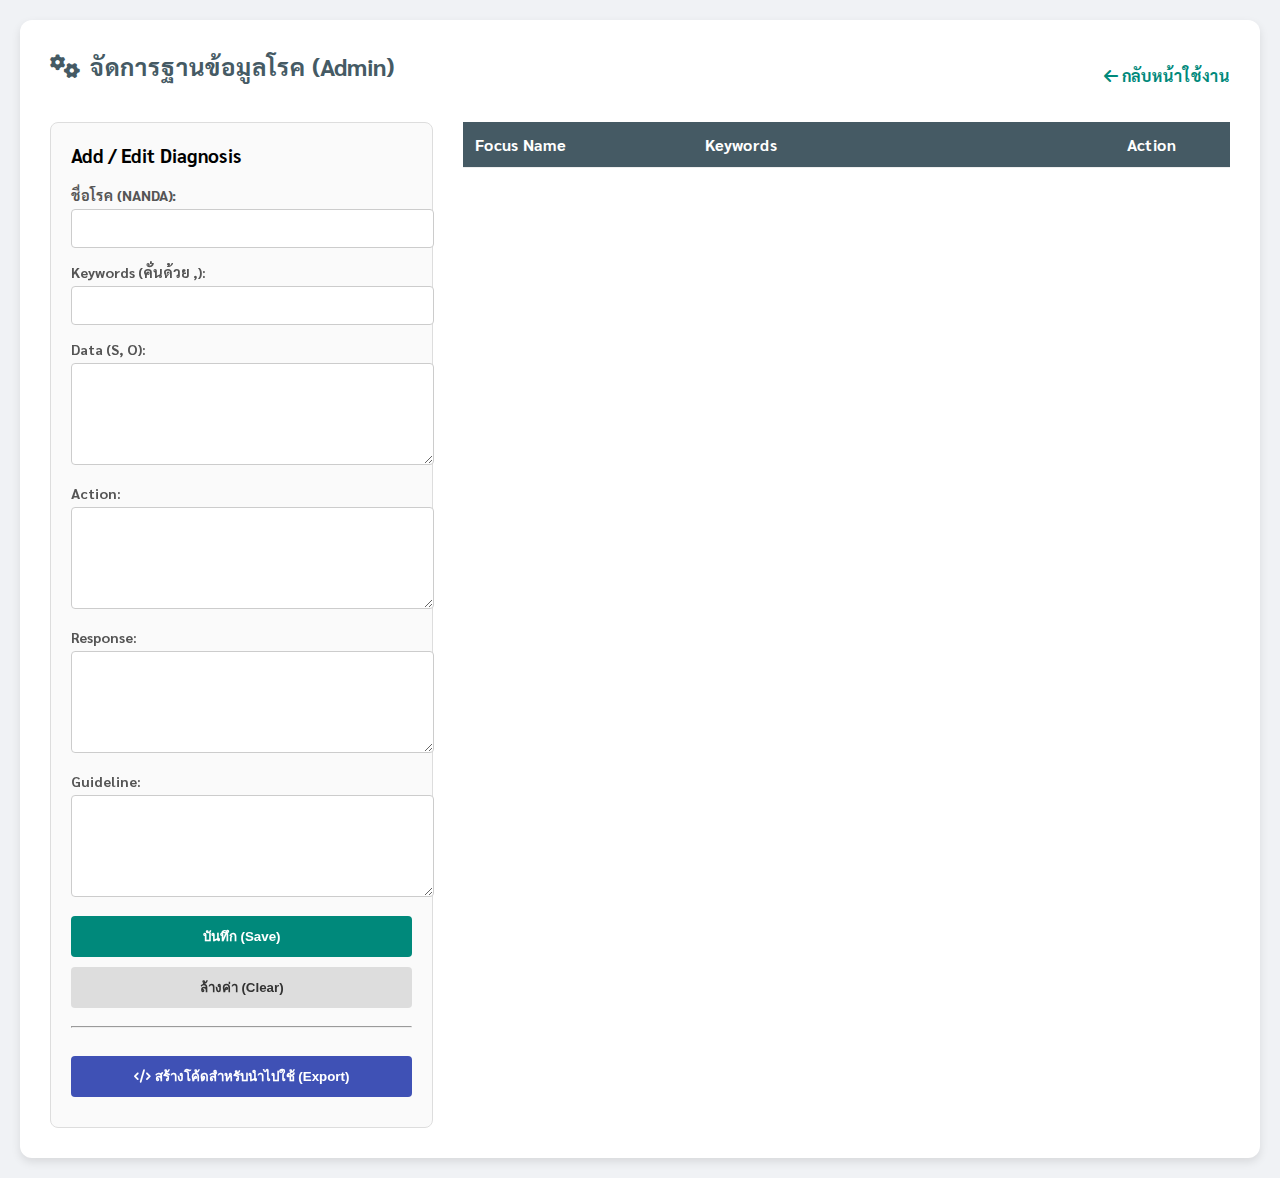
<file: admin.html>
<!DOCTYPE html>
<html lang="th">
<head>
    <meta charset="UTF-8">
    <meta name="viewport" content="width=device-width, initial-scale=1.0">
    <title>Admin Panel - Nursing Data</title>
    <link href="https://fonts.googleapis.com/css2?family=Sarabun:wght@300;400;500;600;700&display=swap" rel="stylesheet">
    <link rel="stylesheet" href="https://cdnjs.cloudflare.com/ajax/libs/font-awesome/6.4.0/css/all.min.css">

    <style>
        :root { --primary: #455a64; --accent: #00897b; --bg: #f0f2f5; }
        body { font-family: 'Sarabun', sans-serif; background: var(--bg); margin: 0; padding: 20px; }
        .container { max-width: 1200px; margin: 0 auto; background: white; padding: 30px; border-radius: 12px; box-shadow: 0 4px 10px rgba(0,0,0,0.1); }
        h2 { margin-top: 0; color: var(--primary); display: flex; align-items: center; gap: 10px; }
        .admin-grid { display: grid; grid-template-columns: 1fr 2fr; gap: 30px; }
        .form-box { background: #fafafa; padding: 20px; border-radius: 8px; border: 1px solid #ddd; position: sticky; top: 20px; }
        label { display: block; font-weight: bold; margin-bottom: 5px; color: #555; font-size: 0.9rem; }
        input, textarea { width: 100%; padding: 10px; margin-bottom: 15px; border: 1px solid #ccc; border-radius: 4px; font-family: 'Sarabun'; }
        textarea { height: 80px; resize: vertical; }
        .btn { padding: 10px 20px; border: none; border-radius: 4px; cursor: pointer; font-weight: bold; width: 100%; margin-bottom: 10px; transition: 0.2s; }
        .btn-save { background: var(--accent); color: white; } .btn-save:hover { background: #00695c; }
        .btn-clear { background: #ddd; color: #333; }
        /* ปุ่ม Export */
        .btn-export { background: #3f51b5; color: white; margin-top: 20px; } .btn-export:hover { background: #303f9f; }
        
        table { width: 100%; border-collapse: collapse; }
        th, td { padding: 12px; border-bottom: 1px solid #eee; text-align: left; vertical-align: top; }
        th { background: var(--primary); color: white; } tr:hover { background: #f9f9f9; }
        .action-btns { display: flex; gap: 5px; }
        .btn-sm { padding: 5px 10px; border-radius: 4px; cursor: pointer; border: none; color: white; font-size: 0.8rem; }
        .btn-edit { background: #ffb74d; color: #333; } .btn-del { background: #e57373; }
        .preview-tag { background: #e0f2f1; color: #00695c; padding: 2px 6px; border-radius: 4px; font-size: 0.8rem; display: inline-block; margin: 2px; }

        /* Modal Box */
        .modal { display: none; position: fixed; z-index: 100; left: 0; top: 0; width: 100%; height: 100%; background-color: rgba(0,0,0,0.5); }
        .modal-content { background-color: #fefefe; margin: 10% auto; padding: 20px; border: 1px solid #888; width: 60%; border-radius: 8px; }
        .close { color: #aaa; float: right; font-size: 28px; font-weight: bold; cursor: pointer; }
        .close:hover { color: black; }
        .code-block { background: #263238; color: #80cbc4; padding: 15px; border-radius: 5px; font-family: monospace; white-space: pre-wrap; height: 300px; overflow-y: auto; }
    </style>
</head>
<body>

<div class="container">
    <div style="display:flex; justify-content:space-between; align-items:center; margin-bottom:20px;">
        <h2><i class="fas fa-cogs"></i> จัดการฐานข้อมูลโรค (Admin)</h2>
        <a href="index.html" style="text-decoration:none; color:var(--accent); font-weight:bold;"><i class="fas fa-arrow-left"></i> กลับหน้าใช้งาน</a>
    </div>

    <div class="admin-grid">
        <div class="form-box">
            <h3 style="margin-top:0;">Add / Edit Diagnosis</h3>
            <form id="adminForm">
                <input type="hidden" id="inp_id">
                <label>ชื่อโรค (NANDA):</label><input type="text" id="inp_nanda" required>
                <label>Keywords (คั่นด้วย ,):</label><input type="text" id="inp_keywords">
                <label>Data (S, O):</label><textarea id="inp_d"></textarea>
                <label>Action:</label><textarea id="inp_a"></textarea>
                <label>Response:</label><textarea id="inp_r"></textarea>
                <label>Guideline:</label><textarea id="inp_guide"></textarea>
                
                <button type="button" class="btn btn-save" onclick="saveData()">บันทึก (Save)</button>
                <button type="button" class="btn btn-clear" onclick="clearForm()">ล้างค่า (Clear)</button>

                <hr>
                <button type="button" class="btn btn-export" onclick="exportData()">
                    <i class="fas fa-code"></i> สร้างโค้ดสำหรับนำไปใช้ (Export)
                </button>
            </form>
        </div>
        <div>
            <table id="dataTable">
                <thead><tr><th width="30%">Focus Name</th><th>Keywords</th><th width="15%">Action</th></tr></thead>
                <tbody id="tableBody"></tbody>
            </table>
        </div>
    </div>
</div>

<div id="exportModal" class="modal">
    <div class="modal-content">
        <span class="close" onclick="closeModal()">&times;</span>
        <h3><i class="fas fa-file-code"></i> โค้ดสำหรับไฟล์ index.html</h3>
        <p>ให้ Copy โค้ดในกล่องนี้ ไปทับตัวแปร <code>masterDiagnosis</code> ในไฟล์ index.html เพื่อให้ทุกคนเห็นข้อมูลเหมือนกัน</p>
        <div class="code-block" id="jsonOutput"></div>
        <button class="btn btn-save" style="margin-top:10px; width:auto;" onclick="copyToClipboard()">Copy All Code</button>
    </div>
</div>

<script>
    let masterData = JSON.parse(localStorage.getItem('masterDiagnosis')) || [];

    function renderTable() {
        const tbody = document.getElementById('tableBody'); tbody.innerHTML = '';
        masterData.forEach((item, index) => {
            const keysHTML = item.keywords.map(k => `<span class="preview-tag">${k}</span>`).join('');
            tbody.innerHTML += `
                <tr>
                    <td><strong>${item.nanda}</strong></td><td>${keysHTML}</td>
                    <td class="action-btns">
                        <button class="btn-sm btn-edit" onclick="editItem(${index})"><i class="fas fa-pen"></i></button>
                        <button class="btn-sm btn-del" onclick="deleteItem(${index})"><i class="fas fa-trash"></i></button>
                    </td>
                </tr>`;
        });
    }

    function saveData() {
        const id = document.getElementById('inp_id').value;
        const nanda = document.getElementById('inp_nanda').value;
        const keywords = document.getElementById('inp_keywords').value.split(',').map(k => k.trim()).filter(k => k);
        if(!nanda) return alert("ระบุชื่อโรค");

        const newData = { id: Date.now().toString(), nanda: nanda, keywords: keywords, template: { d: document.getElementById('inp_d').value, a: document.getElementById('inp_a').value, r: document.getElementById('inp_r').value }, guide: document.getElementById('inp_guide').value };

        if(id !== "") { masterData[parseInt(id)] = newData; alert("แก้ไขแล้ว"); } 
        else { masterData.push(newData); alert("เพิ่มแล้ว"); }

        localStorage.setItem('masterDiagnosis', JSON.stringify(masterData));
        clearForm(); renderTable();
    }

    function editItem(index) {
        const item = masterData[index];
        document.getElementById('inp_id').value = index;
        document.getElementById('inp_nanda').value = item.nanda;
        document.getElementById('inp_keywords').value = item.keywords.join(', ');
        document.getElementById('inp_d').value = item.template.d;
        document.getElementById('inp_a').value = item.template.a;
        document.getElementById('inp_r').value = item.template.r;
        document.getElementById('inp_guide').value = item.guide || "";
        document.querySelector('.btn-save').innerText = "Update"; document.querySelector('.btn-save').style.background = "#ffb74d"; document.querySelector('.btn-save').style.color = "black";
    }

    function deleteItem(index) {
        if(confirm("ลบใช่หรือไม่?")) { masterData.splice(index, 1); localStorage.setItem('masterDiagnosis', JSON.stringify(masterData)); renderTable(); }
    }

    function clearForm() {
        document.getElementById('adminForm').reset(); document.getElementById('inp_id').value = "";
        document.querySelector('.btn-save').innerText = "Save"; document.querySelector('.btn-save').style.background = ""; document.querySelector('.btn-save').style.color = "";
    }

    // --- ส่วน Export JSON ---
    function exportData() {
        const modal = document.getElementById('exportModal');
        const output = document.getElementById('jsonOutput');
        
        // แปลงข้อมูลเป็น Text เพื่อให้คน Copy ไปวางในโค้ดได้
        const jsonString = JSON.stringify(masterData, null, 4); // จัด Format สวยๆ
        output.textContent = jsonString; // แสดงในกล่อง
        
        modal.style.display = "block";
    }

    function closeModal() { document.getElementById('exportModal').style.display = "none"; }
    
    function copyToClipboard() {
        const text = document.getElementById('jsonOutput').textContent;
        navigator.clipboard.writeText(text).then(() => { alert("Copy แล้ว! นำไปวางในไฟล์ index.html ได้เลย"); });
    }

    renderTable();
</script>
</body>
</html>
</file>
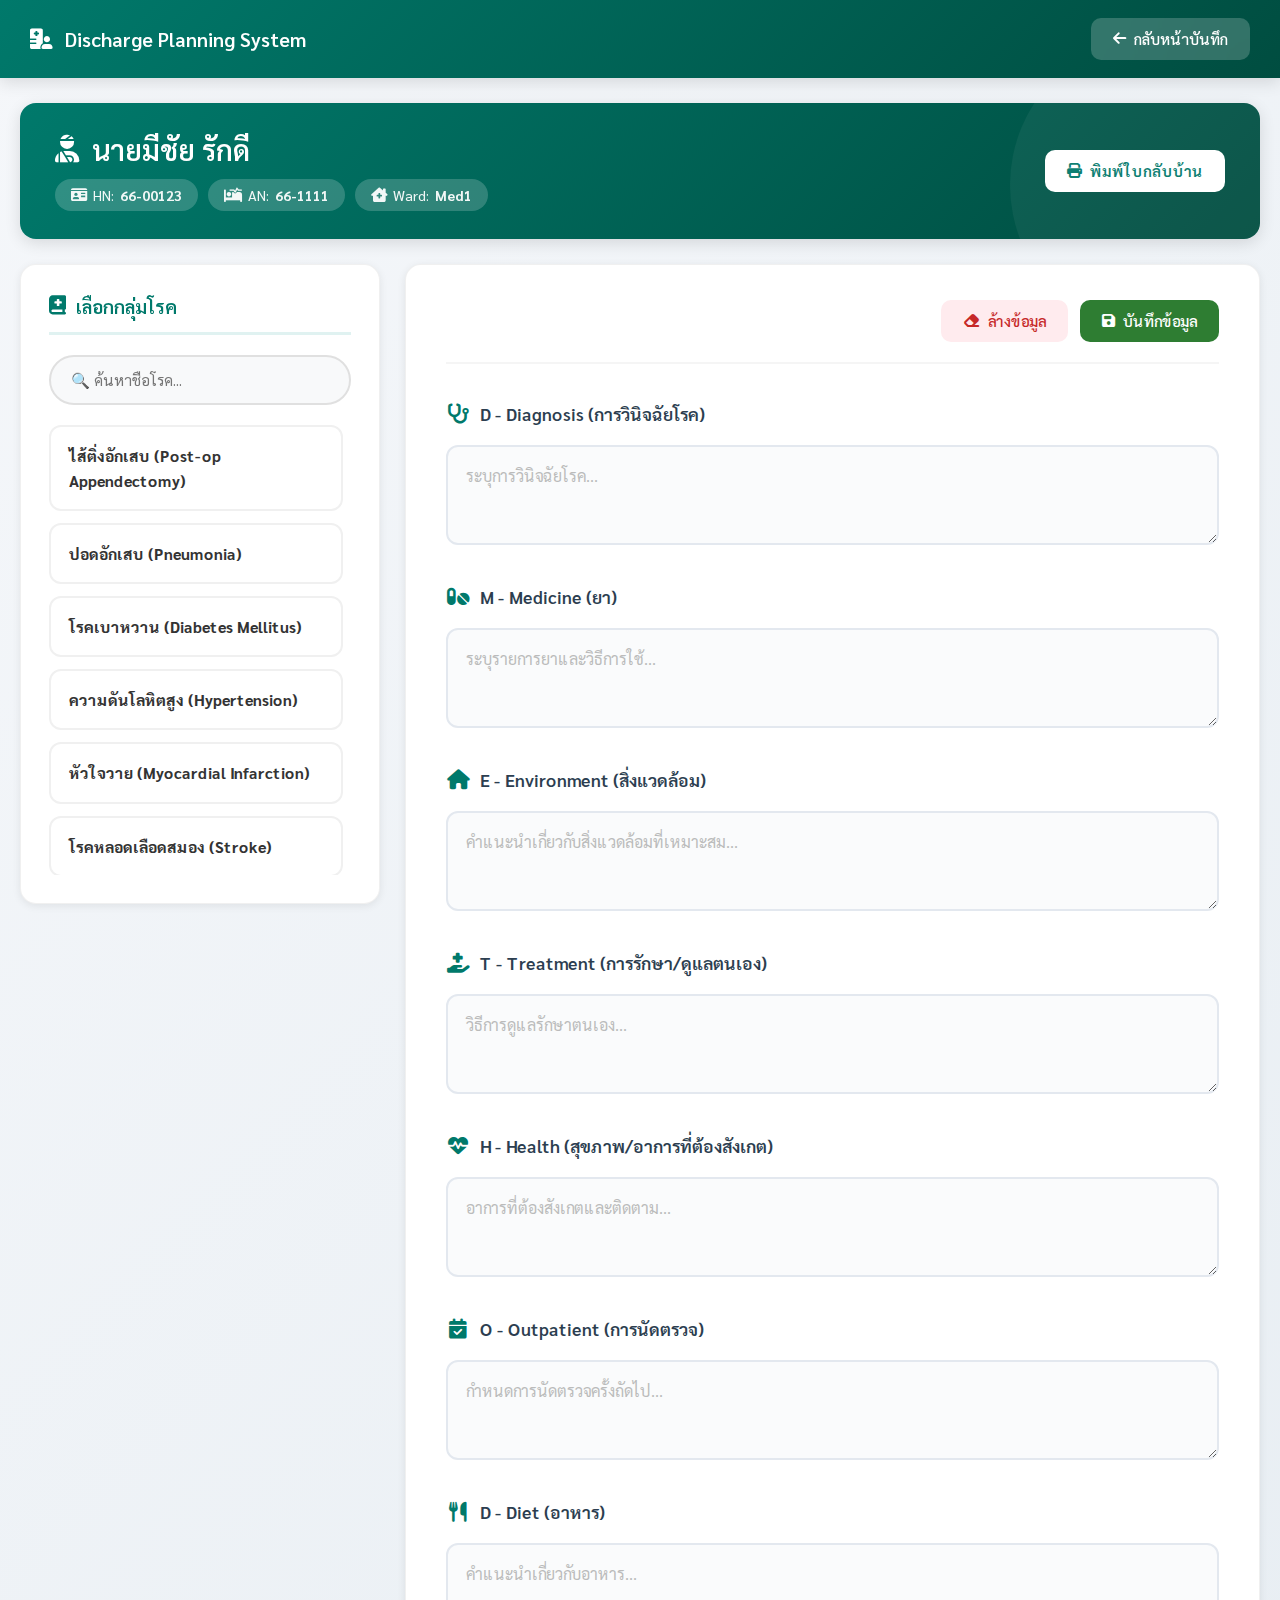
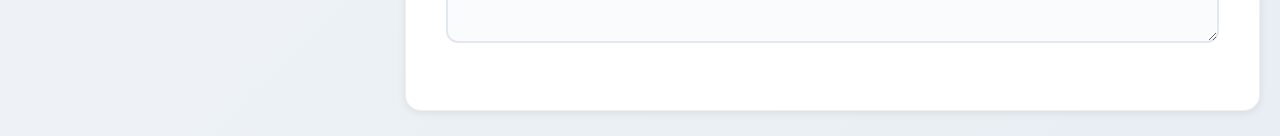
<file: demethod.html>
<!DOCTYPE html>
<html lang="th">
<head>
    <meta charset="UTF-8">
    <meta name="viewport" content="width=device-width, initial-scale=1.0">
    <title>Discharge Planning (D-M-E-T-H-O-D)</title>
    <link href="https://fonts.googleapis.com/css2?family=Sarabun:wght@300;400;500;600;700&display=swap" rel="stylesheet">
    <link rel="stylesheet" href="https://cdnjs.cloudflare.com/ajax/libs/font-awesome/6.4.0/css/all.min.css">
    
    <style>
        :root {
            --primary: #00796b;
            --primary-dark: #004d40;
            --primary-light: #e0f2f1;
            --accent: #2e7d32;
            --danger: #c62828;
            --shadow: 0 2px 8px rgba(0,0,0,0.08);
            --shadow-hover: 0 4px 16px rgba(0,0,0,0.12);
        }

        * { margin: 0; padding: 0; box-sizing: border-box; }
        
        body { 
            background: linear-gradient(135deg, #f5f7fa 0%, #e8eef3 100%);
            font-family: 'Sarabun', sans-serif;
            color: #2c3e50;
            min-height: 100vh;
        }

        .navbar {
            background: linear-gradient(135deg, var(--primary) 0%, var(--primary-dark) 100%);
            padding: 18px 30px;
            display: flex;
            justify-content: space-between;
            align-items: center;
            box-shadow: var(--shadow-hover);
            position: sticky;
            top: 0;
            z-index: 100;
            color: white;
        }

        .navbar-title {
            font-weight: 600;
            font-size: 1.25rem;
            display: flex;
            align-items: center;
            gap: 12px;
        }

        .container { 
            max-width: 1600px; 
            margin: 25px auto; 
            padding: 0 20px;
        }
        
        /* ส่วนหัวแสดงข้อมูลผู้ป่วย */
        .patient-header-card {
            background: linear-gradient(135deg, var(--primary) 0%, var(--primary-dark) 100%);
            color: white;
            padding: 28px 35px;
            border-radius: 16px;
            box-shadow: var(--shadow-hover);
            display: flex;
            justify-content: space-between;
            align-items: center;
            margin-bottom: 25px;
            position: relative;
            overflow: hidden;
        }
        
        .patient-header-card::before {
            content: '';
            position: absolute;
            top: -50%;
            right: -50px;
            width: 300px;
            height: 300px;
            background: rgba(255,255,255,0.05);
            border-radius: 50%;
        }

        .ph-info {
            position: relative;
            z-index: 1;
        }

        .ph-info h2 { 
            margin: 0; 
            font-size: 1.75rem; 
            display: flex; 
            align-items: center; 
            gap: 12px;
            font-weight: 600;
        }
        
        .ph-meta { 
            margin-top: 12px; 
            font-size: 1rem; 
            opacity: 0.95;
            display: flex;
            flex-wrap: wrap;
            gap: 10px;
        }
        
        .ph-meta span { 
            background: rgba(255,255,255,0.2); 
            padding: 7px 16px; 
            border-radius: 20px; 
            font-size: 0.9rem;
            backdrop-filter: blur(10px);
            display: inline-flex;
            align-items: center;
            gap: 6px;
        }

        .btn {
            padding: 11px 22px;
            border: none;
            border-radius: 10px;
            cursor: pointer;
            font-family: 'Sarabun', sans-serif;
            font-size: 0.95rem;
            font-weight: 500;
            transition: all 0.3s ease;
            display: inline-flex;
            align-items: center;
            gap: 8px;
        }

        .btn:hover {
            transform: translateY(-2px);
            box-shadow: var(--shadow-hover);
        }

        .btn:active {
            transform: translateY(0);
        }

        .btn-primary {
            background: white;
            color: var(--primary);
            font-weight: 600;
        }

        .btn-save {
            background: var(--accent);
            color: white;
        }

        .btn-clear {
            background: #ffebee;
            color: var(--danger);
        }

        .btn-back {
            background: rgba(255,255,255,0.2);
            color: white;
            backdrop-filter: blur(10px);
        }

        .layout-container {
            display: grid;
            grid-template-columns: 360px 1fr;
            gap: 25px;
            align-items: start;
        }

        /* ส่วนเลือกโรคด้านซ้าย */
        .sidebar-card {
            background: white;
            border-radius: 16px;
            box-shadow: var(--shadow);
            padding: 28px;
            height: calc(100vh - 260px);
            display: flex;
            flex-direction: column;
            border: 1px solid rgba(0,0,0,0.06);
            position: sticky;
            top: 100px;
        }
        
        .sidebar-title {
            font-size: 1.2rem; 
            font-weight: 600; 
            color: var(--primary);
            margin-bottom: 20px; 
            border-bottom: 3px solid var(--primary-light); 
            padding-bottom: 14px;
            display: flex;
            align-items: center;
            gap: 10px;
        }

        .search-box {
            width: 100%; 
            padding: 13px 20px; 
            border: 2px solid #e0e0e0;
            border-radius: 30px; 
            background: #f8f9fa; 
            outline: none; 
            transition: all 0.3s;
            margin-bottom: 20px;
            font-family: 'Sarabun', sans-serif;
            font-size: 0.95rem;
        }

        .search-box:focus {
            border-color: var(--primary);
            background: white;
            box-shadow: 0 0 0 4px rgba(0, 121, 107, 0.1);
        }

        #templateList { 
            flex-grow: 1; 
            overflow-y: auto;
            padding-right: 8px;
        }

        #templateList::-webkit-scrollbar {
            width: 6px;
        }

        #templateList::-webkit-scrollbar-track {
            background: #f1f1f1;
            border-radius: 10px;
        }

        #templateList::-webkit-scrollbar-thumb {
            background: var(--primary);
            border-radius: 10px;
        }

        .template-item {
            padding: 16px 18px;
            margin-bottom: 12px;
            background: #fff;
            border: 2px solid #f0f0f0;
            border-radius: 12px;
            cursor: pointer;
            transition: all 0.3s ease;
            position: relative;
        }
        
        .template-item::before {
            content: '';
            position: absolute;
            left: 0;
            top: 0;
            height: 100%;
            width: 4px;
            background: var(--primary);
            border-radius: 10px 0 0 10px;
            transform: scaleY(0);
            transition: transform 0.3s ease;
        }

        .template-item:hover { 
            border-color: var(--primary); 
            background: var(--primary-light); 
            transform: translateX(6px);
            box-shadow: var(--shadow);
        }

        .template-item:hover::before {
            transform: scaleY(1);
        }

        .template-item strong { 
            display: block; 
            color: #333; 
            font-size: 0.98rem;
            line-height: 1.6;
        }

        /* ส่วนฟอร์ม D-M-E-T-H-O-D ด้านขวา */
        .form-card {
            background: white;
            border-radius: 16px;
            box-shadow: var(--shadow);
            padding: 35px 40px;
            min-height: calc(100vh - 260px);
            border: 1px solid rgba(0,0,0,0.06);
        }

        .action-toolbar {
            display: flex;
            justify-content: flex-end;
            gap: 12px;
            margin-bottom: 30px;
            padding-bottom: 20px;
            border-bottom: 2px solid #f5f5f5;
        }

        .dm-group { 
            margin-bottom: 28px;
            animation: fadeIn 0.5s ease;
        }

        @keyframes fadeIn {
            from { opacity: 0; transform: translateY(10px); }
            to { opacity: 1; transform: translateY(0); }
        }

        .dm-label {
            display: flex; 
            align-items: center; 
            gap: 10px;
            font-weight: 600; 
            font-size: 1.1rem; 
            color: #2c3e50;
            margin-bottom: 12px;
            padding: 8px 0;
        }

        .dm-label i {
            color: var(--primary);
            font-size: 1.25rem;
            width: 24px;
            text-align: center;
        }
        
        .dm-textarea {
            width: 100%;
            padding: 15px 18px;
            border: 2px solid #e3e8ef;
            border-radius: 12px;
            font-family: 'Sarabun', sans-serif;
            font-size: 1rem;
            line-height: 1.7;
            min-height: 100px;
            resize: vertical;
            background: #fafbfc;
            transition: all 0.3s ease;
        }

        .dm-textarea:focus {
            outline: none;
            border-color: var(--primary);
            background: white;
            box-shadow: 0 0 0 4px rgba(0, 121, 107, 0.08);
        }

        .dm-textarea::placeholder {
            color: #bbb;
        }

        @media (max-width: 1200px) {
            .layout-container {
                grid-template-columns: 320px 1fr;
            }
        }

        @media (max-width: 992px) {
            .layout-container {
                grid-template-columns: 1fr;
            }
            
            .sidebar-card {
                height: auto;
                max-height: 400px;
                position: static;
            }

            .ph-info h2 {
                font-size: 1.4rem;
            }
        }

        @media (max-width: 768px) {
            .patient-header-card {
                flex-direction: column;
                gap: 15px;
                text-align: center;
            }

            .ph-meta {
                justify-content: center;
            }

            .action-toolbar {
                flex-wrap: wrap;
            }

            .navbar {
                flex-direction: column;
                gap: 10px;
            }
        }

        @media print {
            .navbar, .sidebar-card, .action-toolbar, .no-print { display: none !important; }
            .layout-container { display: block; }
            .form-card { box-shadow: none; padding: 20px; border: none; }
            .dm-textarea { border: none; background: none; min-height: auto; padding: 5px 0; }
            .dm-label { text-decoration: underline; color: black; }
            body { background: white; }
            .patient-header-card { 
                background: white !important;
                color: black !important;
                border: 2px solid #333;
            }
            .ph-meta span {
                background: #eee !important;
                color: black !important;
            }
        }
    </style>
</head>
<body>

    <nav class="navbar no-print">
        <div class="navbar-title">
            <i class="fas fa-hospital-user"></i> 
            <span>Discharge Planning System</span>
        </div>
        <div>
            <button onclick="window.location.href='index.html'" class="btn btn-back">
                <i class="fas fa-arrow-left"></i> กลับหน้าบันทึก
            </button>
        </div>
    </nav>

    <div class="container">
        
        <div class="patient-header-card">
            <div class="ph-info">
                <h2>
                    <i class="fas fa-user-injured"></i> 
                    <span id="ptName">นายมีชัย รักดี</span>
                </h2>
                <div class="ph-meta">
                    <span><i class="fas fa-id-card"></i> HN: <strong id="ptHN">66-00123</strong></span>
                    <span><i class="fas fa-procedures"></i> AN: <strong id="ptAN">66-1111</strong></span>
                    <span><i class="fas fa-clinic-medical"></i> Ward: <strong id="ptWard">Med1</strong></span>
                </div>
            </div>
            <div class="btn-print-group no-print">
                <button class="btn btn-primary" onclick="window.print()">
                    <i class="fas fa-print"></i> พิมพ์ใบกลับบ้าน
                </button>
            </div>
        </div>

        <div class="layout-container">
            
            <div class="sidebar-card no-print">
                <div class="sidebar-title">
                    <i class="fas fa-book-medical"></i> เลือกกลุ่มโรค
                </div>
                <input type="text" id="searchTemplate" class="search-box" placeholder="🔍 ค้นหาชื่อโรค..." onkeyup="filterTemplates()">
                
                <div id="templateList">
                    <div class="template-item" onclick="fillForm('SURG01')">
                        <strong>ไส้ติ่งอักเสบ (Post-op Appendectomy)</strong>
                    </div>
                    <div class="template-item" onclick="fillForm('MED01')">
                        <strong>ปอดอักเสบ (Pneumonia)</strong>
                    </div>
                    <div class="template-item" onclick="fillForm('MED02')">
                        <strong>โรคเบาหวาน (Diabetes Mellitus)</strong>
                    </div>
                    <div class="template-item" onclick="fillForm('CARD01')">
                        <strong>ความดันโลหิตสูง (Hypertension)</strong>
                    </div>
                    <div class="template-item" onclick="fillForm('CARD02')">
                        <strong>หัวใจวาย (Myocardial Infarction)</strong>
                    </div>
                    <div class="template-item" onclick="fillForm('NEURO01')">
                        <strong>โรคหลอดเลือดสมอง (Stroke)</strong>
                    </div>
                </div>
            </div>

            <div class="form-card">
                <div class="action-toolbar no-print">
                    <button class="btn btn-clear" onclick="clearForm()">
                        <i class="fas fa-eraser"></i> ล้างข้อมูล
                    </button>
                    <button class="btn btn-save" onclick="saveDischarge()">
                        <i class="fas fa-save"></i> บันทึกข้อมูล
                    </button>
                </div>

                <div class="dm-group">
                    <div class="dm-label">
                        <i class="fas fa-stethoscope"></i> 
                        <span>D - Diagnosis (การวินิจฉัยโรค)</span>
                    </div>
                    <textarea id="inp_d" class="dm-textarea" placeholder="ระบุการวินิจฉัยโรค..."></textarea>
                </div>
                
                <div class="dm-group">
                    <div class="dm-label">
                        <i class="fas fa-pills"></i> 
                        <span>M - Medicine (ยา)</span>
                    </div>
                    <textarea id="inp_m" class="dm-textarea" placeholder="ระบุรายการยาและวิธีการใช้..."></textarea>
                </div>
                
                <div class="dm-group">
                    <div class="dm-label">
                        <i class="fas fa-home"></i> 
                        <span>E - Environment (สิ่งแวดล้อม)</span>
                    </div>
                    <textarea id="inp_e" class="dm-textarea" placeholder="คำแนะนำเกี่ยวกับสิ่งแวดล้อมที่เหมาะสม..."></textarea>
                </div>
                
                <div class="dm-group">
                    <div class="dm-label">
                        <i class="fas fa-hand-holding-medical"></i> 
                        <span>T - Treatment (การรักษา/ดูแลตนเอง)</span>
                    </div>
                    <textarea id="inp_t" class="dm-textarea" placeholder="วิธีการดูแลรักษาตนเอง..."></textarea>
                </div>
                
                <div class="dm-group">
                    <div class="dm-label">
                        <i class="fas fa-heartbeat"></i> 
                        <span>H - Health (สุขภาพ/อาการที่ต้องสังเกต)</span>
                    </div>
                    <textarea id="inp_h" class="dm-textarea" placeholder="อาการที่ต้องสังเกตและติดตาม..."></textarea>
                </div>
                
                <div class="dm-group">
                    <div class="dm-label">
                        <i class="fas fa-calendar-check"></i> 
                        <span>O - Outpatient (การนัดตรวจ)</span>
                    </div>
                    <textarea id="inp_o" class="dm-textarea" placeholder="กำหนดการนัดตรวจครั้งถัดไป..."></textarea>
                </div>
                
                <div class="dm-group">
                    <div class="dm-label">
                        <i class="fas fa-utensils"></i> 
                        <span>D - Diet (อาหาร)</span>
                    </div>
                    <textarea id="inp_d2" class="dm-textarea" placeholder="คำแนะนำเกี่ยวกับอาหาร..."></textarea>
                </div>
            </div>
        </div>
    </div>

    <script>
        // ข้อมูล Template
        const templates = {
            'SURG01': {
                d: 'ไส้ติ่งอักเสบ ผ่าตัดไส้ติ่งแบบเปิดหน้าท้อง',
                m: '- ยาแก้ปวด: Paracetamol 500 mg กินวันละ 3 ครั้ง หลังอาหาร\n- ยาปฏิชีวนะ: Amoxicillin 500 mg กินวันละ 3 ครั้ง นาน 7 วัน',
                e: '- รักษาแผลผ่าตัดให้สะอาดและแห้ง\n- หลีกเลี่ยงการยกของหนัก\n- พักผ่อนให้เพียงพอ',
                t: '- เปลี่ยนผ้าปิดแผลทุกวัน\n- ล้างแผลด้วยน้ำเกลือ\n- งดอาบน้ำแช่ตัว ใช้วิธีเช็ดตัวแทน 7-10 วัน',
                h: '- มีไข้สูง\n- แผลแดง บวม มีหนอง\n- ปวดท้องมาก\n- คลื่นไส้อาเจียนรุนแรง',
                o: 'นัดตรวจที่คลินิกศัลยกรรม ในวันที่ 7 วันหลังจำหน่าย เพื่อเปิดไหม',
                d2: '- กินอาหารอ่อน ละเอียด หลีกเลี่ยงอาหารรสจัด\n- หลีกเลี่ยงอาหารที่ทำให้ท้องอืด\n- ดื่มน้ำมากๆ'
            },
            'MED01': {
                d: 'ปอดอักเสบ (Community-acquired Pneumonia)',
                m: '- ยาปฏิชีวนะตามแพทย์สั่ง กินให้ครบ 7-10 วัน\n- ยาแก้ไข้ แก้ปวด\n- ยาขับเสมหะ',
                e: '- ควรพักผ่อนในที่อากาศถ่ายเทดี\n- หลีกเลี่ยงควันบุหรี่และมลพิษ\n- ควรสวมหน้ากากเมื่อออกจากบ้าน',
                t: '- ดื่มน้ำมากๆ อย่างน้อย 8 แก้ว/วัน\n- นอนศีรษะสูง\n- ออกกำลังกายเบาๆ เช่น เดินช้าๆ',
                h: '- หายใจลำบากมากขึ้น\n- เจ็บหน้าอก\n- ไอมีเสมหะสีเขียว เหลือง หรือมีเลือดปน\n- มีไข้สูงไม่ลดลง',
                o: 'นัดตรวจที่คลินิกอายุรกรรม ในวันที่ 7-10 วัน เพื่อประเมินอาการและตรวจ X-ray ปอดซ้ำ',
                d2: '- กินอาหารครบ 5 หมู่\n- เน้นโปรตีน ผัก ผลไม้\n- หลีกเลี่ยงอาหารรสจัด เผ็ดร้อน'
            },
            'MED02': {
                d: 'โรคเบาหวาน (Diabetes Mellitus Type 2)',
                m: '- ยาลดน้ำตาล ตามที่แพทย์สั่ง กินก่อนอาหาร\n- ควรตรวจน้ำตาลก่อนอาหารเช้า และก่อนนอน',
                e: '- เก็บยาในที่แห้ง อุณหภูมิห้อง\n- สวมรองเท้าที่พอดี นุ่มสบาย\n- ตรวจเท้าทุกวัน',
                t: '- ตรวจน้ำตาลเอง บันทึกผล\n- ออกกำลังกายสม่ำเสมอ วันละ 30 นาที\n- ดูแลสุขภาพเท้า',
                h: '- น้ำตาลในเลือดต่ำกว่า 70 หรือสูงกว่า 300 mg/dL\n- เหงื่อออก ตัวสั่น หิวมาก\n- มึนงง ไม่รู้สึกตัว\n- แผลที่เท้าไม่หาย',
                o: 'นัดตรวจที่คลินิกเบาหวาน ทุก 1-3 เดือน พร้อมตรวจเลือด HbA1c',
                d2: '- ควบคุมอาหารคาร์โบไฮเดรต\n- หลีกเลี่ยงน้ำตาล ขนมหวาน\n- กินผักมากๆ ผลไม้หวานน้อย\n- กินอาหารตรงเวลา ไม่งดมื้อ'
            },
            'CARD01': {
                d: 'ความดันโลหิตสูง (Hypertension)',
                m: '- ยาลดความดัน กินตรงเวลาทุกวัน\n- ห้ามหยุดยาเอง แม้ความดันปกติ',
                e: '- หลีกเลี่ยงความเครียด\n- พักผ่อนให้เพียงพอ\n- หลีกเลี่ยงเสียงดังและควันบุหรี่',
                t: '- วัดความดันเองที่บ้าน บันทึกผล\n- ออกกำลังกายสม่ำเสมอ\n- ลดน้ำหนักหากน้ำหนักเกิน',
                h: '- ปวดศีรษะรุนแรง\n- หน้ามืด เวียนศีรษะ\n- เจ็บหน้าอก หายใจลำบาก\n- ชาแขนขา พูดไม่ชัด',
                o: 'นัดตรวจทุก 1-2 เดือน หรือเมื่อควบคุมความดันได้แล้วนัดทุก 3 เดือน',
                d2: '- ลดเกลือ อาหารรสจัด\n- หลีกเลี่ยงอาหารมัน ทอด\n- เพิ่มผัก ผลไม้\n- ดื่มน้ำเปล่าเพียงพอ ไม่เกิน 2 ลิตร/วัน'
            },
            'CARD02': {
                d: 'หัวใจวาย (Acute Myocardial Infarction)',
                m: '- ยาละลายลิ่มเลือด\n- ยาขยายหลอดเลือด\n- ยาลดไขมัน\n- Aspirin (ห้ามหยุดเอง)',
                e: '- หลีกเลี่ยงกิจกรรมหนักๆ 4-6 สัปดาห์\n- พักผ่อนเพียงพอ\n- สภาพแวดล้อมปลอดความเครียด',
                t: '- ฟื้นฟูหัวใจตามกำหนด\n- ออกกำลังกายเบาๆ เพิ่มขึ้นทีละน้อย\n- งดสูบบุหรี่และแอลกอฮอล์',
                h: '- เจ็บหน้าอกอีก\n- หายใจลำบาก\n- เหนื่อยง่าย ใจสั่น\n- บวมขา',
                o: 'นัดตรวจที่คลินิกหัวใจ ใน 1-2 สัปดาห์ และทุก 1-3 เดือนต่อเนื่อง',
                d2: '- อาหารไขมันต่ำ\n- ลดเกลือ น้ำตาล\n- เพิ่มผัก ผลไม้ ธัญพืช\n- หลีกเลี่ยงอาหารทอด มัน'
            },
            'NEURO01': {
                d: 'โรคหลอดเลือดสมอง (Cerebrovascular Accident - Stroke)',
                m: '- ยาป้องกันลิ่มเลือด\n- ยาควบคุมความดัน\n- ยาลดไขมัน\n- กินยาตรง
                    // ต่อจากส่วนท้ายของไฟล์
           }
        // 1. ฟังก์ชันค้นหา Template ใน Sidebar
        function filterTemplates() {
            const input = document.getElementById('searchTemplate');
            const filter = input.value.toLowerCase();
            const list = document.getElementById('templateList');
            const items = list.getElementsByClassName('template-item');

            for (let i = 0; i < items.length; i++) {
                const text = items[i].innerText.toLowerCase();
                if (text.includes(filter)) {
                    items[i].style.display = "";
                } else {
                    items[i].style.display = "none";
                }
            }
        }

        // 2. ฟังก์ชันเติมข้อมูลลงในฟอร์มเมื่อคลิกเลือกโรค
        function fillForm(id) {
            const data = templates[id];
            if (data) {
                // เอฟเฟกต์การพิมพ์ข้อมูลทีละนิดเพื่อให้ดูสวยงาม
                document.getElementById('inp_d').value = data.d;
                document.getElementById('inp_m').value = data.m;
                document.getElementById('inp_e').value = data.e;
                document.getElementById('inp_t').value = data.t;
                document.getElementById('inp_h').value = data.h;
                document.getElementById('inp_o').value = data.o;
                document.getElementById('inp_d2').value = data.d2;
                
                // แจ้งเตือนผู้ใช้
                console.log(`Loaded template: ${id}`);
            }
        }

        // 3. ฟังก์ชันล้างข้อมูลในฟอร์ม
        function clearForm() {
            if (confirm("คุณต้องการล้างข้อมูลทั้งหมดในฟอร์มใช่หรือไม่?")) {
                const fields = ['inp_d', 'inp_m', 'inp_e', 'inp_t', 'inp_h', 'inp_o', 'inp_d2'];
                fields.forEach(id => document.getElementById(id).value = "");
            }
        }

        // 4. ฟังก์ชันบันทึกข้อมูล (จำลองการบันทึกลง LocalStorage)
        function saveDischarge() {
            const patientData = {
                hn: document.getElementById('ptHN').innerText,
                an: document.getElementById('ptAN').innerText,
                d: document.getElementById('inp_d').value,
                m: document.getElementById('inp_m').value,
                e: document.getElementById('inp_e').value,
                t: document.getElementById('inp_t').value,
                h: document.getElementById('inp_h').value,
                o: document.getElementById('inp_o').value,
                d2: document.getElementById('inp_d2').value,
                saveTime: new Date().toLocaleString('th-TH')
            };

            // บันทึกข้อมูลลงใน LocalStorage โดยใช้ HN เป็น Key
            localStorage.setItem(`discharge_${patientData.hn}`, JSON.stringify(patientData));
            
            alert("บันทึกข้อมูลการวางแผนจำหน่ายเรียบร้อยแล้ว!");
        }

        // 5. โหลดข้อมูลเดิม (ถ้ามี) เมื่อเปิดหน้าเว็บ
        window.onload = function() {
            const currentHN = document.getElementById('ptHN').innerText;
            const savedData = localStorage.getItem(`discharge_${currentHN}`);
            
            if (savedData) {
                const data = JSON.parse(savedData);
                document.getElementById('inp_d').value = data.d || "";
                document.getElementById('inp_m').value = data.m || "";
                document.getElementById('inp_e').value = data.e || "";
                document.getElementById('inp_t').value = data.t || "";
                document.getElementById('inp_h').value = data.h || "";
                document.getElementById('inp_o').value = data.o || "";
                document.getElementById('inp_d2').value = data.d2 || "";
            }
        };
    </script>
</body>
</html>
</file>
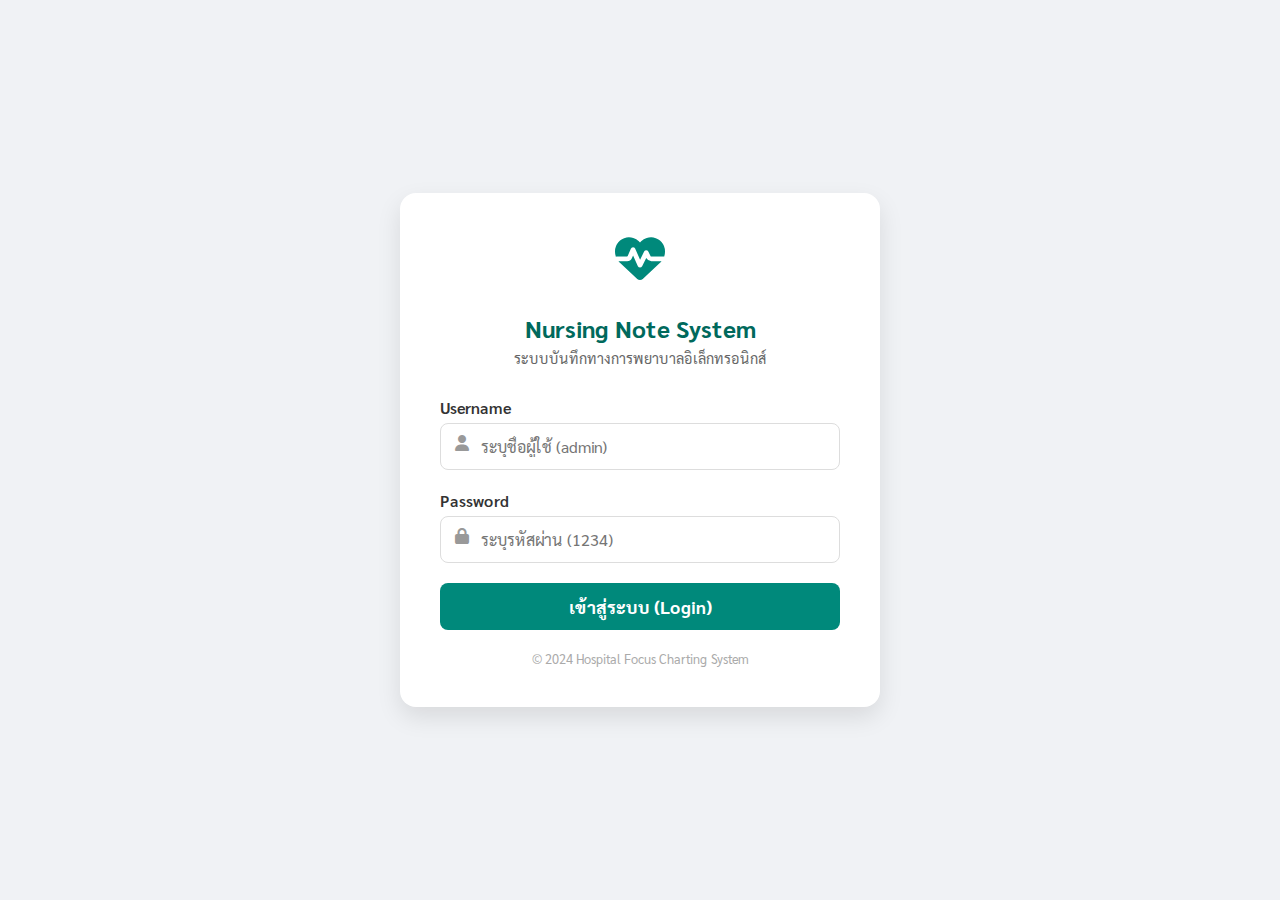
<file: login.html>
<!DOCTYPE html>
<html lang="th">
<head>
    <meta charset="UTF-8">
    <meta name="viewport" content="width=device-width, initial-scale=1.0">
    <title>Login - Smart Nursing Note</title>
    <link href="https://fonts.googleapis.com/css2?family=Sarabun:wght@300;400;500;600;700&display=swap" rel="stylesheet">
    <link rel="stylesheet" href="https://cdnjs.cloudflare.com/ajax/libs/font-awesome/6.4.0/css/all.min.css">
    
    <style>
        :root { --primary: #00897b; --primary-dark: #00695c; }
        body {
            font-family: 'Sarabun', sans-serif;
            background: #f0f2f5;
            margin: 0;
            height: 100vh;
            display: flex;
            justify-content: center;
            align-items: center;
        }
        .login-card {
            background: white;
            padding: 40px;
            border-radius: 16px;
            box-shadow: 0 10px 25px rgba(0,0,0,0.1);
            width: 100%;
            max-width: 400px;
            text-align: center;
        }
        .logo-icon {
            font-size: 50px;
            color: var(--primary);
            margin-bottom: 10px;
        }
        h2 { color: var(--primary-dark); margin-bottom: 5px; }
        p { color: #666; margin-top: 0; margin-bottom: 30px; font-size: 0.9rem; }
        
        .input-group { text-align: left; margin-bottom: 20px; }
        .input-group label { display: block; font-weight: 600; margin-bottom: 5px; color: #333; }
        .input-wrapper { position: relative; }
        .input-wrapper i { position: absolute; left: 15px; top: 12px; color: #999; }
        input {
            width: 100%;
            padding: 12px 12px 12px 40px;
            border: 1px solid #ddd;
            border-radius: 8px;
            font-family: 'Sarabun';
            font-size: 1rem;
            box-sizing: border-box;
        }
        input:focus { outline: none; border-color: var(--primary); }

        .btn-login {
            background: var(--primary);
            color: white;
            border: none;
            width: 100%;
            padding: 12px;
            border-radius: 8px;
            font-size: 1.1rem;
            font-weight: bold;
            cursor: pointer;
            transition: 0.2s;
            font-family: 'Sarabun';
        }
        .btn-login:hover { background: var(--primary-dark); transform: translateY(-1px); }

        .error-msg {
            color: #e53935;
            background: #ffebee;
            padding: 10px;
            border-radius: 6px;
            margin-bottom: 20px;
            font-size: 0.9rem;
            display: none;
        }
        .footer { margin-top: 20px; font-size: 0.8rem; color: #aaa; }
    </style>
</head>
<body>

    <div class="login-card">
        <i class="fas fa-heartbeat logo-icon"></i>
        <h2>Nursing Note System</h2>
        <p>ระบบบันทึกทางการพยาบาลอิเล็กทรอนิกส์</p>

        <div id="errorBox" class="error-msg"><i class="fas fa-exclamation-circle"></i> ชื่อผู้ใช้หรือรหัสผ่านไม่ถูกต้อง</div>

        <form onsubmit="handleLogin(event)">
            <div class="input-group">
                <label>Username</label>
                <div class="input-wrapper">
                    <i class="fas fa-user"></i>
                    <input type="text" id="username" placeholder="ระบุชื่อผู้ใช้ (admin)" required>
                </div>
            </div>
            <div class="input-group">
                <label>Password</label>
                <div class="input-wrapper">
                    <i class="fas fa-lock"></i>
                    <input type="password" id="password" placeholder="ระบุรหัสผ่าน (1234)" required>
                </div>
            </div>
            <button type="submit" class="btn-login">เข้าสู่ระบบ (Login)</button>
        </form>

        <div class="footer">© 2024 Hospital Focus Charting System</div>
    </div>

    <script>
        // ล้างค่าเก่าก่อนทุกครั้ง
        sessionStorage.removeItem('isLoggedIn');
        sessionStorage.removeItem('currentUser');

        function handleLogin(e) {
            e.preventDefault();
            
            const user = document.getElementById('username').value;
            const pass = document.getElementById('password').value;
            const errorBox = document.getElementById('errorBox');

            // ตรวจสอบ Username/Password
            if ((user === 'admin' && pass === '1234') || (user === 'nurse' && pass === '1111')) {
                
                // 1. บันทึกสถานะล็อกอิน
                sessionStorage.setItem('isLoggedIn', 'true');
                
                // 2. บันทึกชื่อผู้ใช้
                let displayName = user === 'admin' ? 'พยบ.วิษณุรักษ์ (Admin)' : 'พยบ.ใจดี มีสุข (Staff)';
                sessionStorage.setItem('currentUser', displayName);
                
                // 3. ★★★ จุดสำคัญ: เปลี่ยนหน้าไปที่ ward.html ★★★
                window.location.href = 'ward.html';

            } else {
                errorBox.style.display = 'block';
                const card = document.querySelector('.login-card');
                card.style.transform = 'translateX(5px)';
                setTimeout(() => card.style.transform = 'translateX(0)', 100);
            }
        }
        // ตัวอย่างส่วนการตรวจสอบ Login
function handleLogin() {
    // ... โค้ดตรวจสอบ Username/Password ...
    if (loginSuccess) {
        sessionStorage.setItem('isLoggedIn', 'true');
        // เปลี่ยนจาก index.html เป็น paperless.html
        window.location.href = 'paperless.html'; 
    }
}
    </script>
</body>
</html>
</file>
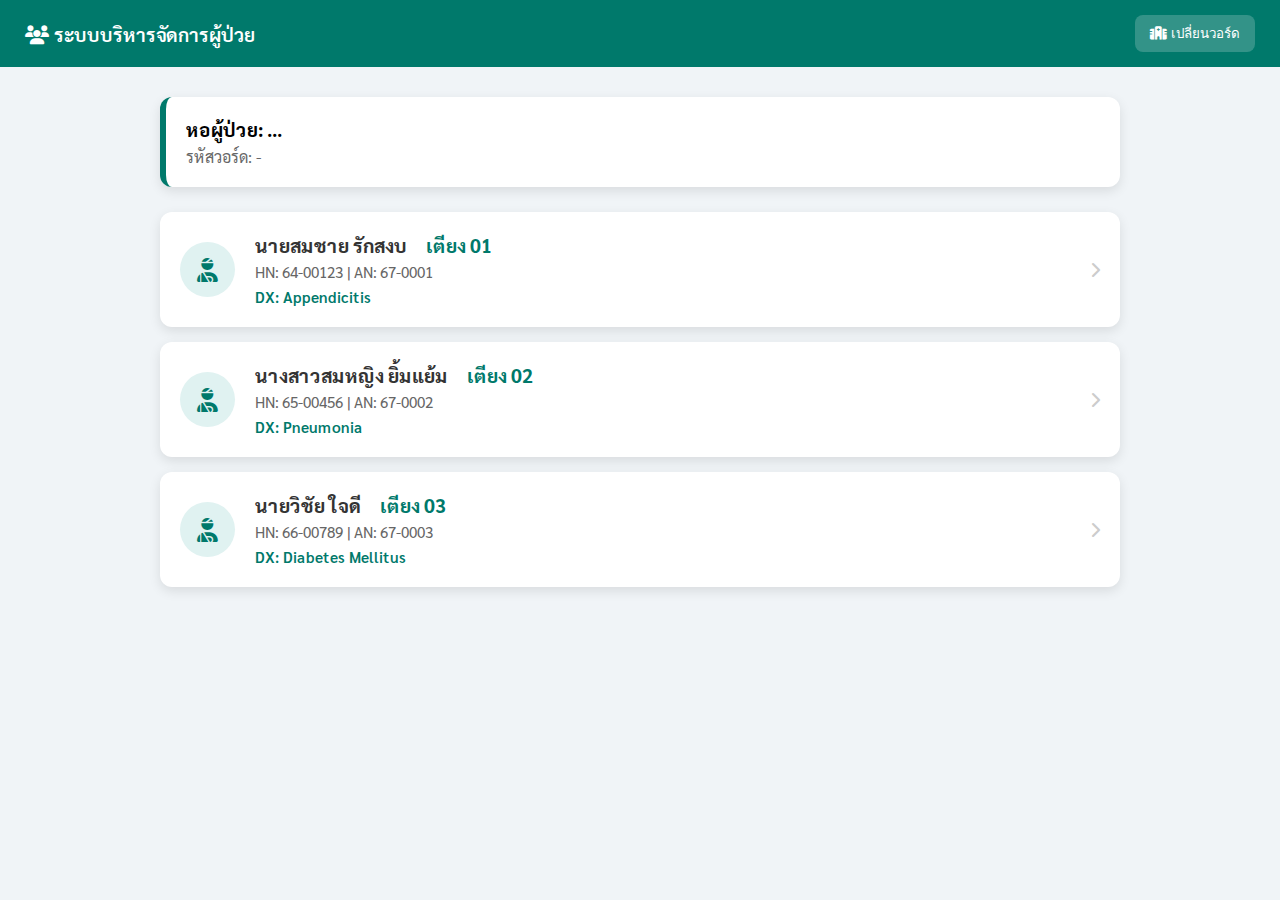
<file: paperless.html>
<!DOCTYPE html>
<html lang="th">
<head>
    <meta charset="UTF-8">
    <meta name="viewport" content="width=device-width, initial-scale=1.0">
    <title>เมนูบริการการพยาบาล - Paperless</title>
    <link href="https://fonts.googleapis.com/css2?family=Sarabun:wght@300;400;500;600;700&display=swap" rel="stylesheet">
    <link rel="stylesheet" href="https://cdnjs.cloudflare.com/ajax/libs/font-awesome/6.4.0/css/all.min.css">
    <style>
        :root { --primary: #00796b; --accent: #2e7d32; --shadow: 0 4px 12px rgba(0,0,0,0.1); }
        * { margin: 0; padding: 0; box-sizing: border-box; }
        body { background: #f4f7f6; font-family: 'Sarabun', sans-serif; }

        /* ส่วนแสดงชื่อคนไข้ด้านบน (Header) */
        .patient-status-bar { background: linear-gradient(135deg, var(--primary) 0%, #004d40 100%); color: white; padding: 25px; box-shadow: var(--shadow); text-align: center; }
        .patient-status-bar h2 { font-size: 1.8rem; margin-bottom: 10px; }
        .meta-info { font-size: 1rem; opacity: 0.9; }

        .container { max-width: 1200px; margin: 40px auto; padding: 0 20px; }
        
        /* Grid สำหรับเมนูหลัก */
        .menu-grid { display: grid; grid-template-columns: repeat(auto-fit, minmax(250px, 1fr)); gap: 25px; }

        .menu-card {
            background: white; padding: 35px; border-radius: 20px; text-align: center;
            box-shadow: var(--shadow); cursor: pointer; transition: 0.3s; border-bottom: 8px solid var(--primary);
        }
        .menu-card:hover { transform: translateY(-10px); border-bottom-color: var(--accent); }
        .menu-card i { font-size: 3.5rem; color: var(--primary); margin-bottom: 20px; }
        .menu-card h3 { font-size: 1.4rem; color: #333; margin-bottom: 10px; }
        .menu-card p { font-size: 0.95rem; color: #666; }
    </style>
</head>
<body>

    <div class="patient-status-bar">
        <h2 id="headName">...</h2>
        <div class="meta-info">
            HN: <span id="headHN">-</span> | AN: <span id="headAN">-</span> | 
            หอผู้ป่วย: <span id="headWard">-</span>
        </div>
    </div>

    <div class="container">
        <div class="menu-grid">
            
            <div class="menu-card" onclick="window.location.href='pt_access.html'">
                <i class="fas fa-file-medical-alt"></i>
                <h3>แบบประเมินแรกรับ</h3>
                <p>ประเมินสมรรถนะผู้ป่วย (ADL)</p>
            </div>

            <div class="menu-card" onclick="window.location.href='pfe.html'">
                <i class="fas fa-graduation-cap"></i>
                <h3>PFE</h3>
                <p>การให้ความรู้ผู้ป่วยและญาติ</p>
            </div>

            <div class="menu-card" onclick="window.location.href='index.html'">
                <i class="fas fa-edit"></i>
                <h3>บันทึกทางการพยาบาล</h3>
                <p>Focus Charting (D-A-R)</p>
            </div>

            <div class="menu-card" onclick="window.location.href='demethod.html'">
                <i class="fas fa-file-export"></i>
                <h3>Discharge Summary</h3>
                <p>สรุปการจำหน่าย</p>
            </div>

        </div>
        
        <div style="text-align: center; margin-top: 40px;">
            <button onclick="window.location.href='patient_list.html'" style="padding: 10px 20px; border-radius: 8px; border:1px solid #ccc; cursor:pointer; background: white;">
                <i class="fas fa-arrow-left"></i> กลับไปเลือกคนไข้ใหม่
            </button>
        </div>
    </div>

<script>
    window.onload = function() {
        // ดึงข้อมูลวอร์ดที่เลือกไว้
        const ward = JSON.parse(localStorage.getItem('selectedWard'));
        if(ward) document.getElementById('headWard').innerText = ward.name;

        // ดึงข้อมูลคนไข้ที่เลือกมาจากหน้า patient_list.html
        const profile = JSON.parse(localStorage.getItem('patientProfile'));
        if(profile) {
            document.getElementById('headName').innerText = profile.name;
            document.getElementById('headHN').innerText = profile.hn;
            document.getElementById('headAN').innerText = profile.an;
        } else {
            // ถ้าไม่มีข้อมูลคนไข้ ให้เด้งกลับไปเลือกก่อน
            alert("กรุณาเลือกคนไข้ก่อนใช้งานเมนูนี้");
            window.location.href = 'patient_list.html';
        }
    };
</script>
</body>
</html>
</file>
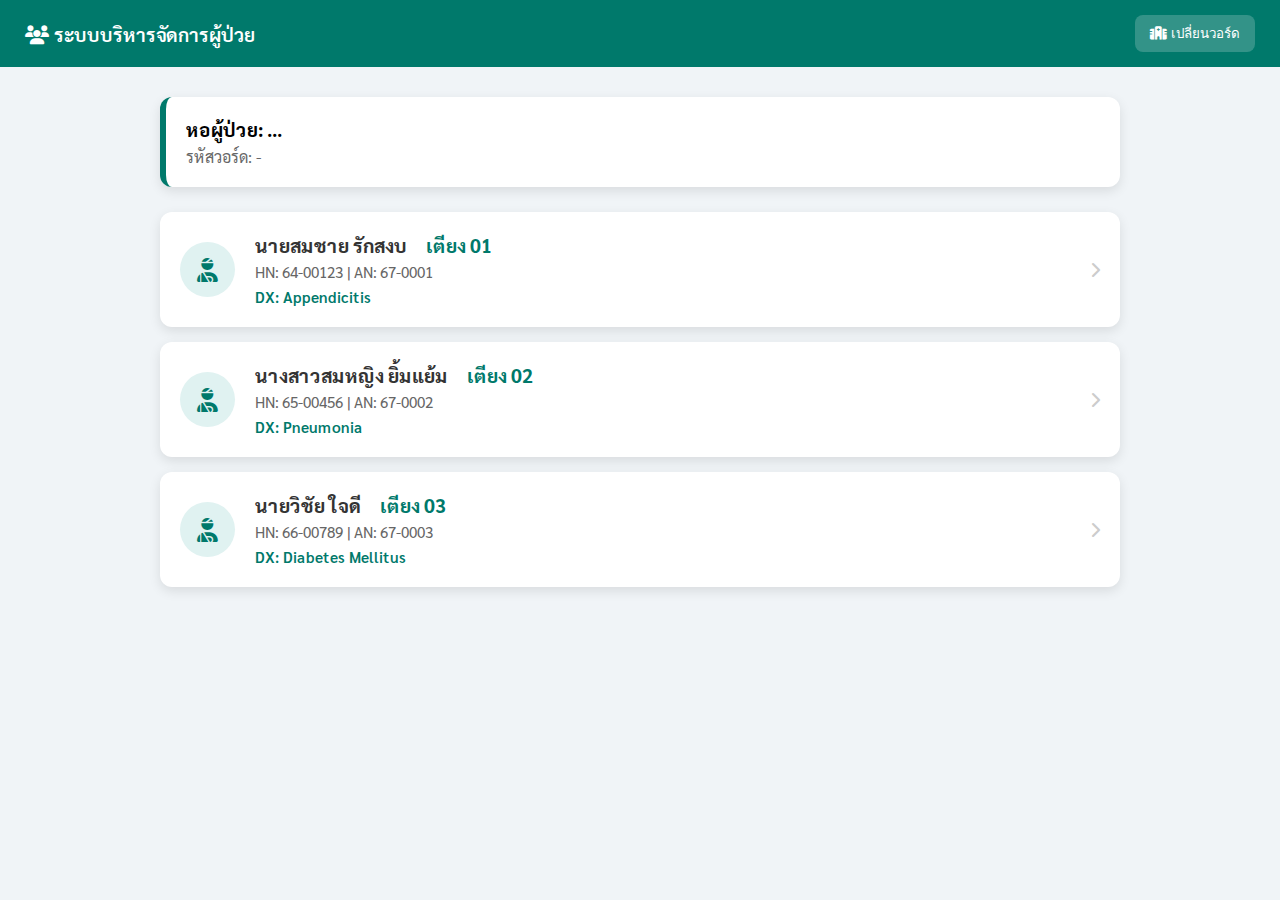
<file: patient_list.html>
<!DOCTYPE html>
<html lang="th">
<head>
    <meta charset="UTF-8">
    <meta name="viewport" content="width=device-width, initial-scale=1.0">
    <title>รายชื่อผู้ป่วย - Smart Nursing</title>
    <link href="https://fonts.googleapis.com/css2?family=Sarabun:wght@300;400;500;600;700&display=swap" rel="stylesheet">
    <link rel="stylesheet" href="https://cdnjs.cloudflare.com/ajax/libs/font-awesome/6.4.0/css/all.min.css">
    <style>
        :root { --primary: #00796b; --primary-light: #e0f2f1; --shadow: 0 4px 12px rgba(0,0,0,0.1); }
        * { margin: 0; padding: 0; box-sizing: border-box; }
        body { background: #f0f4f7; font-family: 'Sarabun', sans-serif; }
        
        .navbar { background: var(--primary); color: white; padding: 15px 25px; display: flex; justify-content: space-between; align-items: center; }
        .container { max-width: 1000px; margin: 30px auto; padding: 0 20px; }
        
        .ward-header { background: white; padding: 20px; border-radius: 12px; margin-bottom: 25px; border-left: 6px solid var(--primary); box-shadow: var(--shadow); }
        
        .patient-card {
            background: white; padding: 20px; border-radius: 12px; margin-bottom: 15px;
            display: flex; align-items: center; cursor: pointer; transition: 0.3s; box-shadow: var(--shadow);
        }
        .patient-card:hover { transform: translateY(-3px); border-color: var(--primary); box-shadow: 0 6px 15px rgba(0,0,0,0.15); }
        .patient-avatar { width: 55px; height: 55px; background: var(--primary-light); color: var(--primary); border-radius: 50%; display: flex; align-items: center; justify-content: center; font-size: 1.5rem; margin-right: 20px; }
        .patient-info { flex-grow: 1; }
        .patient-info b { font-size: 1.2rem; color: #333; }
        .patient-info p { color: #666; font-size: 0.95rem; margin-top: 5px; }
    </style>
</head>
<body>

    <nav class="navbar">
        <div style="font-size: 1.2rem; font-weight: 600;"><i class="fas fa-users"></i> ระบบบริหารจัดการผู้ป่วย</div>
        <button onclick="window.location.href='ward.html'" style="background: rgba(255,255,255,0.2); border:none; color:white; padding: 8px 15px; border-radius: 8px; cursor:pointer;">
            <i class="fas fa-hospital"></i> เปลี่ยนวอร์ด
        </button>
    </nav>

    <div class="container">
        <div class="ward-header">
            <h3 id="wardDisplayName">หอผู้ป่วย: ...</h3>
            <p id="wardDisplayCode" style="color: #666; margin-top: 5px;">รหัสวอร์ด: -</p>
        </div>

        <div id="patientListArea">
            </div>
    </div>

<script>
    // ข้อมูลคนไข้จำลอง (คุณทีสามารถเพิ่มลดได้ตามจริง)
    const patients = [
        { name: "นายสมชาย รักสงบ", hn: "64-00123", an: "67-0001", bed: "01", dx: "Appendicitis" },
        { name: "นางสาวสมหญิง ยิ้มแย้ม", hn: "65-00456", an: "67-0002", bed: "02", dx: "Pneumonia" },
        { name: "นายวิชัย ใจดี", hn: "66-00789", an: "67-0003", bed: "03", dx: "Diabetes Mellitus" }
    ];

    window.onload = function() {
        const ward = JSON.parse(localStorage.getItem('selectedWard'));
        if(ward) {
            document.getElementById('wardDisplayName').innerText = `หอผู้ป่วย: ${ward.name}`;
            document.getElementById('wardDisplayCode').innerText = `รหัสวอร์ด: ${ward.code}`;
        }
        renderPatients();
    };

    function renderPatients() {
        const listArea = document.getElementById('patientListArea');
        listArea.innerHTML = patients.map(p => `
            <div class="patient-card" onclick="selectPatient('${p.name}', '${p.hn}', '${p.an}', '${p.dx}')">
                <div class="patient-avatar"><i class="fas fa-user-injured"></i></div>
                <div class="patient-info">
                    <b>${p.name} <span style="color:var(--primary); margin-left:15px;">เตียง ${p.bed}</span></b>
                    <p>HN: ${p.hn} | AN: ${p.an}</p>
                    <p style="font-weight:600; color:var(--primary);">DX: ${p.dx}</p>
                </div>
                <i class="fas fa-chevron-right" style="color:#ccc;"></i>
            </div>
        `).join('');
    }

    function selectPatient(name, hn, an, dx) {
        // บันทึกข้อมูลคนไข้ที่เลือกลงใน Profile กลาง
        localStorage.setItem('patientProfile', JSON.stringify({ name, hn, an, dx }));
        // นำทางไปยังหน้า Dashboard เมนูบริการ (Paperless)
        window.location.href = 'paperless.html';
    }
</script>
</body>
</html>
</file>
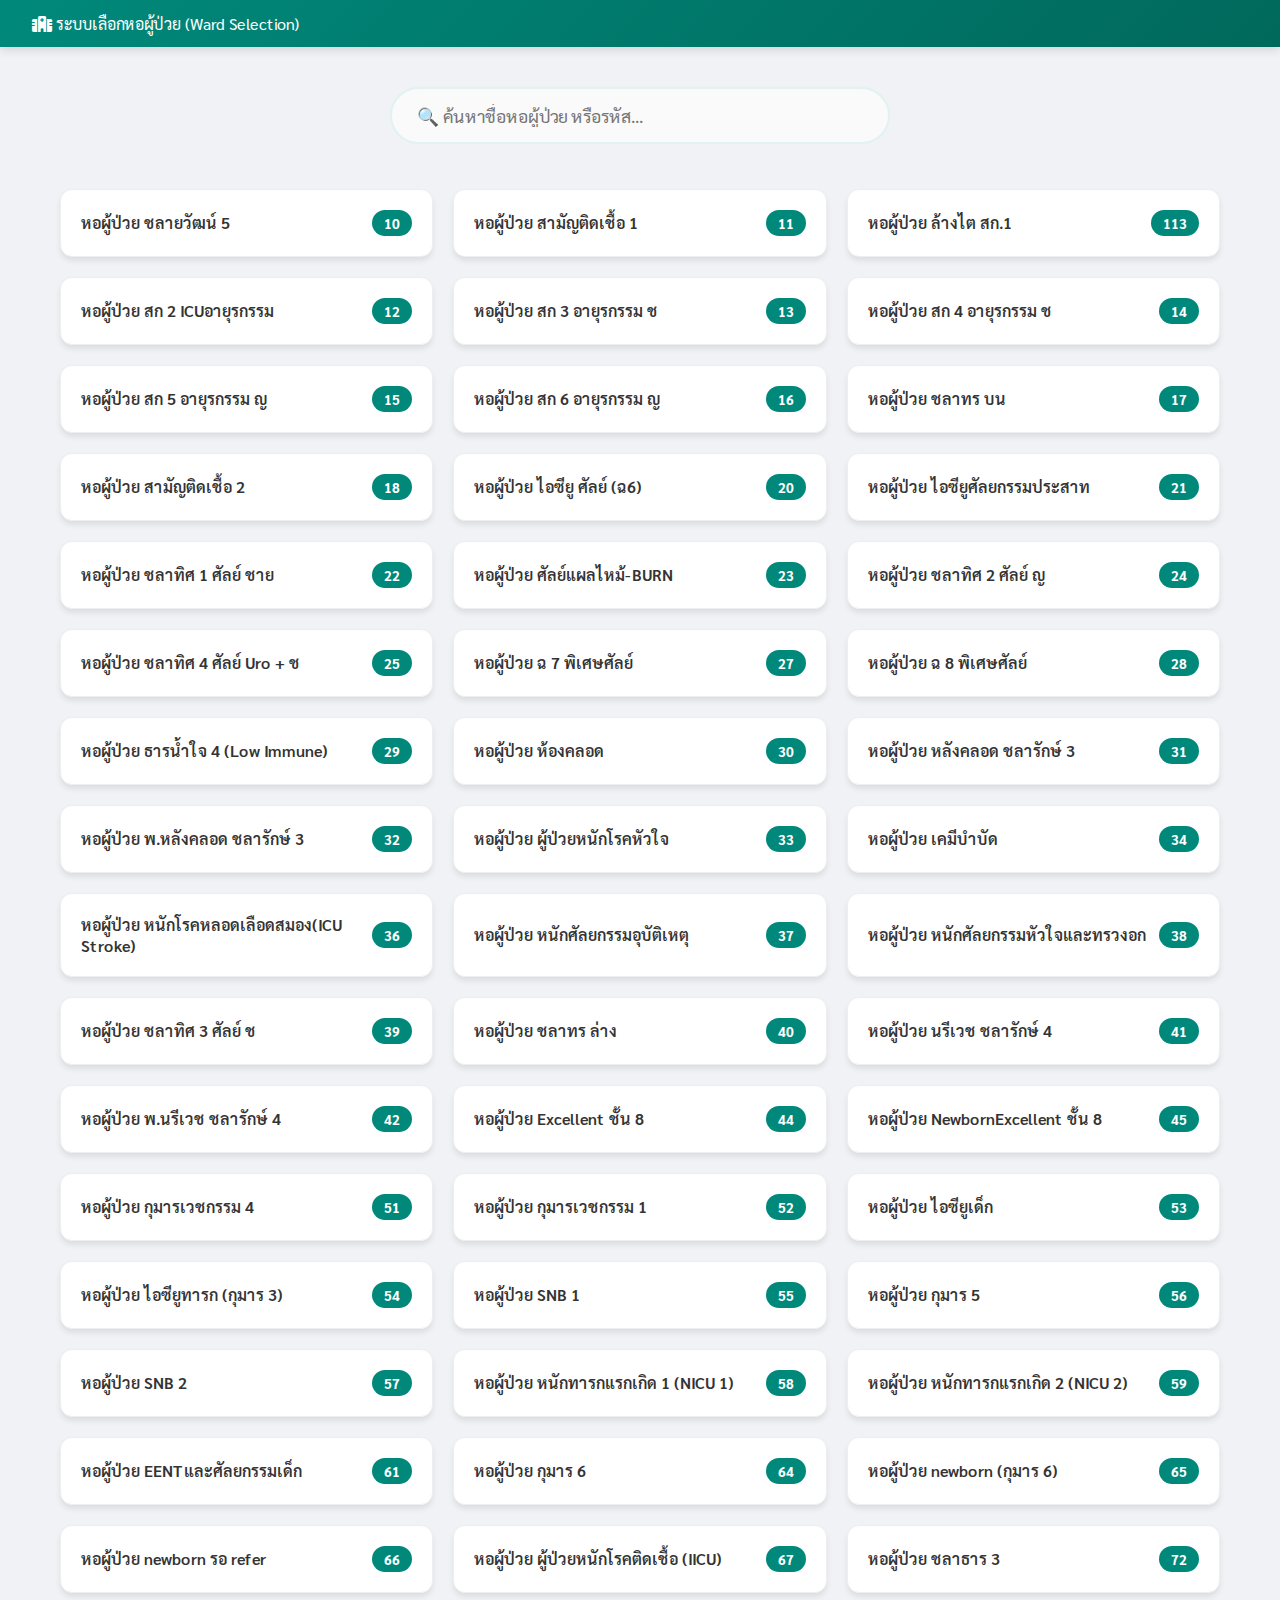
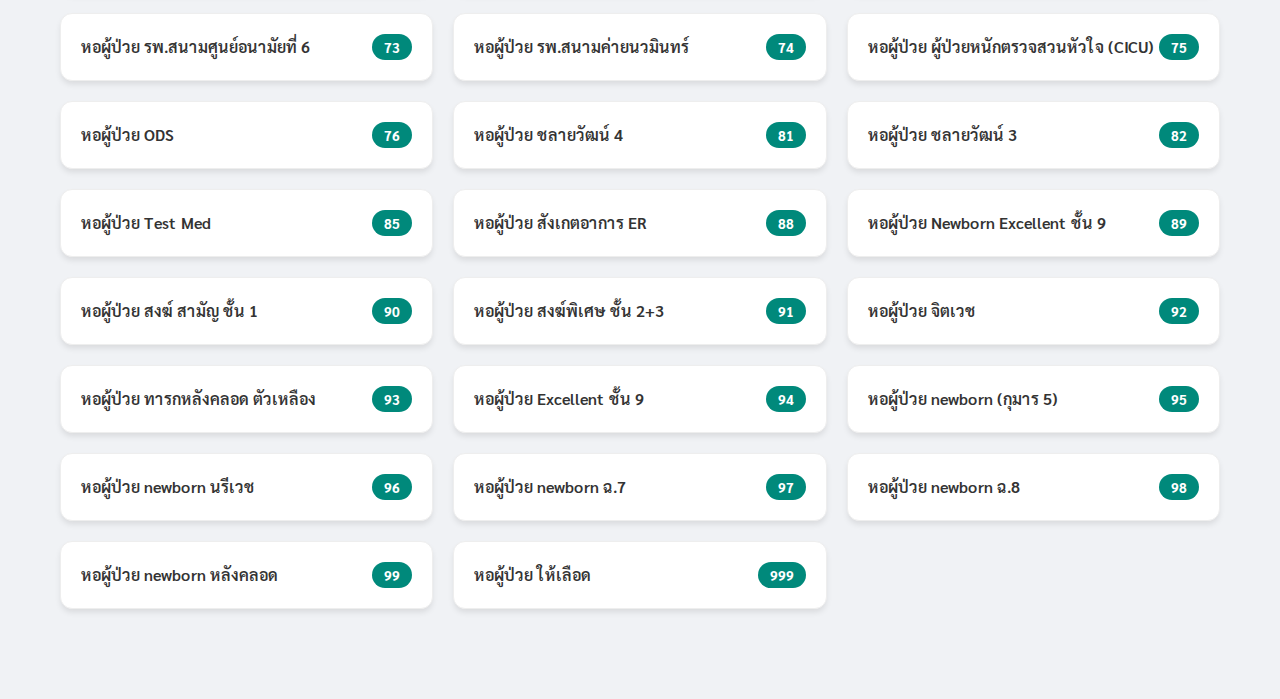
<file: summary.html>
<!DOCTYPE html>
<html lang="th">
<head>
    <meta charset="UTF-8">
    <meta name="viewport" content="width=device-width, initial-scale=1.0">
    <title>Nursing Summary Report</title>
    <link href="https://fonts.googleapis.com/css2?family=Sarabun:wght@300;400;500;600;700&display=swap" rel="stylesheet">
    <link rel="stylesheet" href="https://cdnjs.cloudflare.com/ajax/libs/font-awesome/6.4.0/css/all.min.css">
    <link rel="stylesheet" href="style.css">
    <style>
        .summary-grid {
            display: grid;
            grid-template-columns: 2fr 1fr;
            gap: 20px;
        }
        .stat-card {
            background: #fff;
            padding: 20px;
            border-radius: 8px;
            box-shadow: var(--shadow);
            text-align: center;
            border-bottom: 4px solid var(--primary);
        }
        .stat-number { font-size: 2.5rem; font-weight: bold; color: var(--primary); }
        .stat-label { color: #666; font-size: 0.9rem; }

        .problem-list {
            background: white;
            border-radius: 8px;
            box-shadow: var(--shadow);
            overflow: hidden;
        }
        .problem-header {
            background: #f5f5f5;
            padding: 15px;
            font-weight: bold;
            border-bottom: 1px solid #ddd;
            display: flex;
            justify-content: space-between;
        }
        .problem-item {
            padding: 15px;
            border-bottom: 1px solid #eee;
            display: flex;
            justify-content: space-between;
            align-items: center;
        }
        .problem-item:last-child { border-bottom: none; }
        .badge-count {
            background: #e0f2f1; color: #00695c;
            padding: 2px 8px; border-radius: 10px; font-size: 0.8rem;
        }

        /* Print Style */
        @media print {
            .navbar, .no-print { display: none; }
            .container { width: 100%; max-width: 100%; margin: 0; padding: 0; }
            .summary-grid { display: block; }
            .stat-card { border: 1px solid #ccc; break-inside: avoid; margin-bottom: 10px; }
            .problem-list { box-shadow: none; border: 1px solid #ccc; }
        }
    </style>
</head>
<body>

    <nav class="navbar">
        <div style="font-weight:bold; font-size:1.1rem;">
            <i class="fas fa-chart-line"></i> สรุปข้อมูลผู้ป่วย (Summary)
        </div>
        <div>
            <button onclick="window.location.href='index.html'" class="btn" style="background:rgba(255,255,255,0.2); color:white;">
                <i class="fas fa-arrow-left"></i> กลับหน้าบันทึก
            </button>
        </div>
    </nav>

    <div class="container">
        
        <div class="patient-banner">
            <div class="patient-info">
                <h2><i class="fas fa-user-circle"></i> <span id="sName">...</span></h2>
                <div class="patient-meta">
                    <span>HN: <span id="sHN">-</span></span> | 
                    <span>AN: <span id="sAN">-</span></span> | 
                    <span>Ward: <span id="sWard">-</span></span> |
                    <span>Admit: <span id="sAdmit">-</span></span>
                </div>
            </div>
            <div class="no-print">
                <button class="btn btn-primary" onclick="window.print()"><i class="fas fa-print"></i> พิมพ์ใบสรุป</button>
            </div>
        </div>

        <div class="summary-grid">
            
            <div>
                <h3 style="color:var(--primary);"><i class="fas fa-clipboard-list"></i> สรุปข้อวินิจฉัยทางการพยาบาล (Nursing Problem List)</h3>
                <div class="problem-list" id="problemListContainer">
                    </div>

                <h3 style="color:var(--primary); margin-top:20px;"><i class="fas fa-history"></i> บันทึกล่าสุด 3 รายการ</h3>
                <div id="recentNotes"></div>
            </div>

            <div class="no-print">
                <div class="stat-card" style="margin-bottom:20px;">
                    <div class="stat-number" id="totalNotes">0</div>
                    <div class="stat-label">จำนวนบันทึกทั้งหมด (ครั้ง)</div>
                </div>
                <div class="stat-card" style="margin-bottom:20px;">
                    <div class="stat-number" id="totalProblems">0</div>
                    <div class="stat-label">หัวข้อปัญหาที่พบ (เรื่อง)</div>
                </div>
                <div class="stat-card">
                    <div class="stat-number" id="lastUpdate">-</div>
                    <div class="stat-label" style="font-size:0.8rem;">อัปเดตล่าสุด</div>
                </div>
            </div>

        </div>
    </div>

<script>
    // 1. ดึงข้อมูล Profile
    const profile = JSON.parse(localStorage.getItem('patientProfile'));
    if(!profile) { alert("กรุณาเลือกผู้ป่วยก่อน"); window.location.href='ward.html'; }

    document.getElementById('sName').innerText = profile.name;
    document.getElementById('sHN').innerText = profile.hn;
    document.getElementById('sAN').innerText = profile.an;
    document.getElementById('sWard').innerText = profile.ward;
    document.getElementById('sAdmit').innerText = profile.admit;

    // 2. ดึงข้อมูล Note
    const storageKey = `notes_${profile.hn}`;
    const notes = JSON.parse(localStorage.getItem(storageKey)) || [];

    document.getElementById('totalNotes').innerText = notes.length;

    if(notes.length > 0) {
        // หาบันทึกล่าสุด
        const lastNote = notes[0]; // เพราะเรา sort วันที่ล่าสุดไว้ตัวแรกแล้วใน index.html
        const d = new Date(lastNote.datetime);
        document.getElementById('lastUpdate').innerText = `${d.getHours()}:${d.getMinutes().toString().padStart(2,'0')}`;

        // แสดง Note ล่าสุด 3 อัน
        const recentDiv = document.getElementById('recentNotes');
        notes.slice(0, 3).forEach(n => {
            recentDiv.innerHTML += `
                <div style="background:white; padding:15px; margin-bottom:10px; border-radius:8px; border-left:4px solid #ddd; box-shadow:var(--shadow);">
                    <div style="font-weight:bold; color:var(--primary);">${n.displayTime} - ${n.focus}</div>
                    <div style="font-size:0.9rem; color:#555; margin-top:5px;">A: ${n.a || '-'}</div>
                </div>
            `;
        });
    }

    // 3. วิเคราะห์ Problem List (Group by Focus)
    const problemCounts = {};
    const problemLastDate = {};

    notes.forEach(n => {
        const focus = n.focus || "Unspecified";
        if(!problemCounts[focus]) { problemCounts[focus] = 0; }
        problemCounts[focus]++;
        
        // เก็บวันที่ล่าสุดของปัญหานั้น
        if(!problemLastDate[focus] || new Date(n.datetime) > new Date(problemLastDate[focus])) {
            problemLastDate[focus] = n.datetime;
        }
    });

    const uniqueProblems = Object.keys(problemCounts);
    document.getElementById('totalProblems').innerText = uniqueProblems.length;

    const listContainer = document.getElementById('problemListContainer');
    if(uniqueProblems.length === 0) {
        listContainer.innerHTML = '<div style="padding:20px; text-align:center; color:#999;">ยังไม่มีการบันทึกปัญหา</div>';
    } else {
        uniqueProblems.forEach(p => {
            const count = problemCounts[p];
            const lastDate = new Date(problemLastDate[p]).toLocaleString('th-TH', { dateStyle:'short', timeStyle:'short' });
            
            listContainer.innerHTML += `
                <div class="problem-item">
                    <div>
                        <div style="font-weight:bold; font-size:1rem;">${p}</div>
                        <div style="font-size:0.8rem; color:#777;">บันทึกล่าสุด: ${lastDate}</div>
                    </div>
                    <div class="badge-count">${count} ครั้ง</div>
                </div>
            `;
        });
    }

</script>
</body>
</html>
</file>
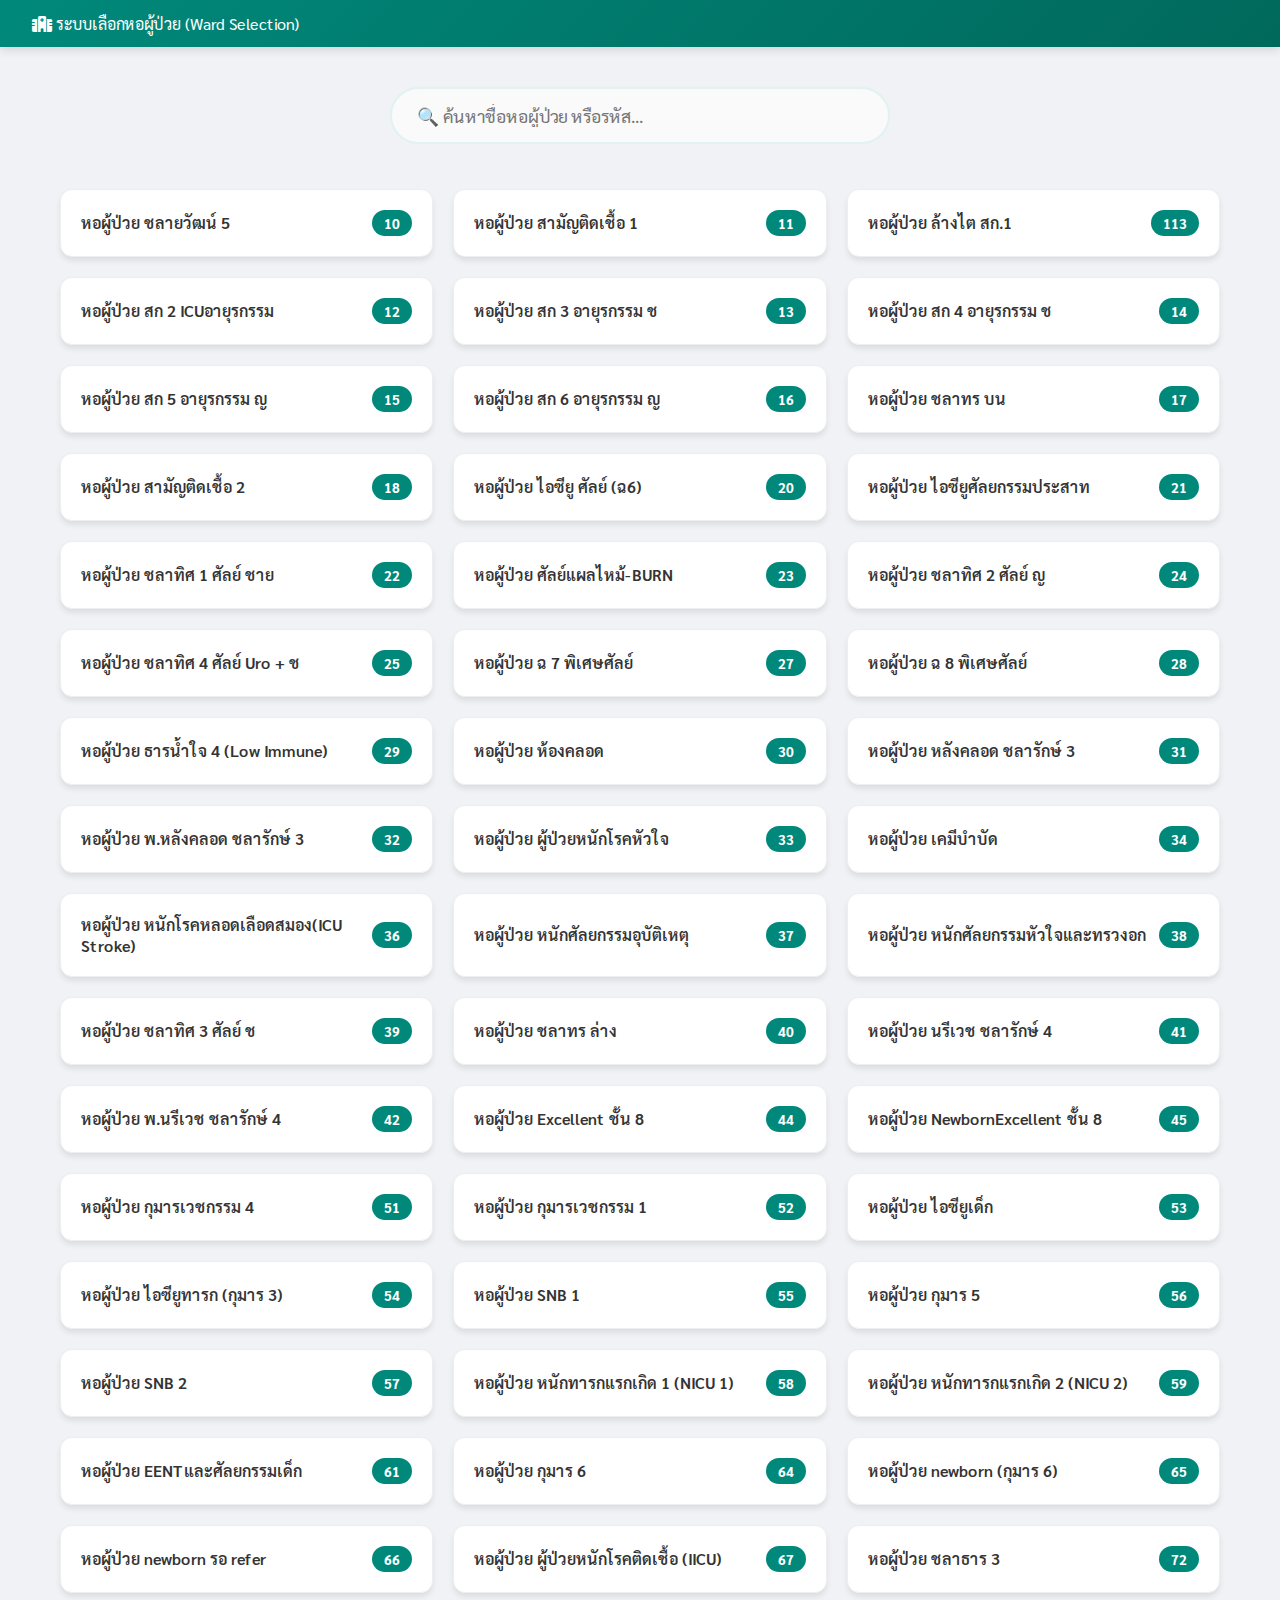
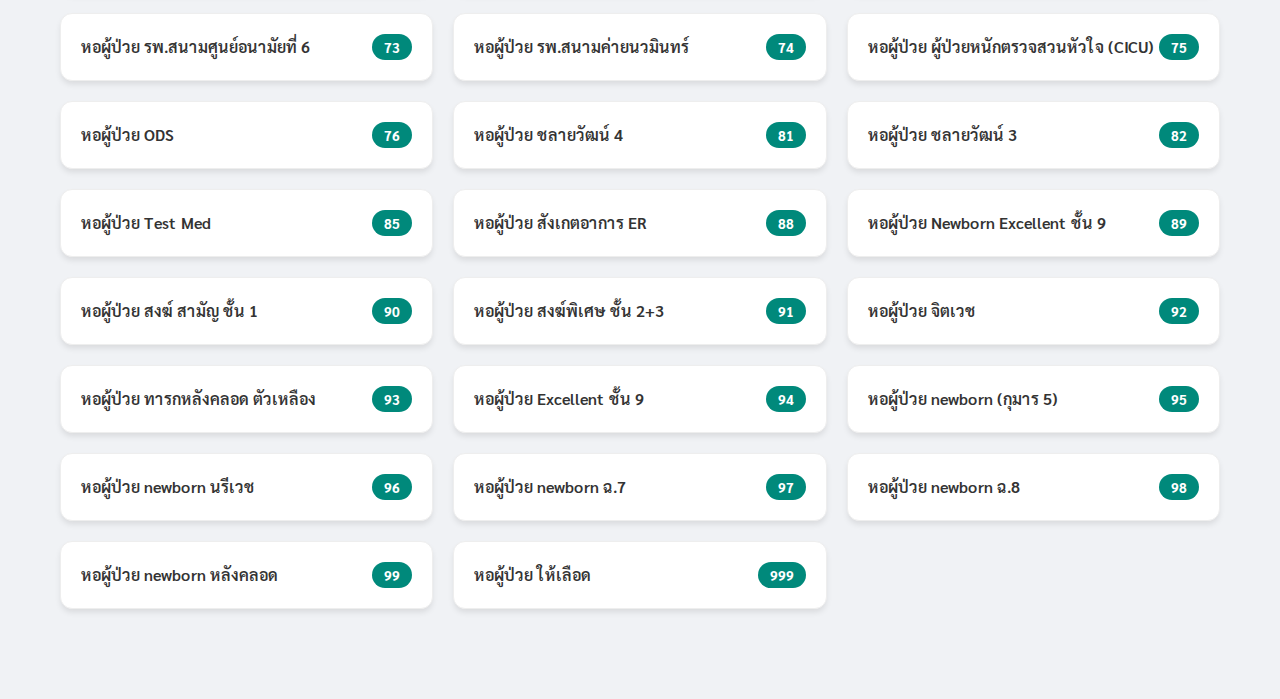
<file: ward.html>
<!DOCTYPE html>
<html lang="th">
<head>
    <meta charset="UTF-8">
    <meta name="viewport" content="width=device-width, initial-scale=1.0">
    <title>เลือกหอผู้ป่วย - Nursing Care System</title>
    <link href="https://fonts.googleapis.com/css2?family=Sarabun:wght@300;400;500;600;700&display=swap" rel="stylesheet">
    <link rel="stylesheet" href="https://cdnjs.cloudflare.com/ajax/libs/font-awesome/6.4.0/css/all.min.css">
    <link rel="stylesheet" href="style.css">
    <style>
        .ward-container {
            max-width: 1200px;
            margin: 40px auto;
            padding: 0 20px;
        }
        .search-area {
            margin-bottom: 30px;
            text-align: center;
        }
        .search-input {
            width: 100%;
            max-width: 500px;
            padding: 15px 25px;
            border-radius: 30px;
            border: 2px solid var(--primary-light);
            font-size: 1.1rem;
            outline: none;
            transition: 0.3s;
        }
        .search-input:focus {
            border-color: var(--primary);
            box-shadow: 0 0 10px rgba(0,121,107,0.1);
        }
        .ward-grid {
            display: grid;
            grid-template-columns: repeat(auto-fill, minmax(280px, 1fr));
            gap: 20px;
        }
        .ward-card {
            background: white;
            padding: 20px;
            border-radius: 12px;
            box-shadow: var(--shadow);
            cursor: pointer;
            transition: 0.3s;
            display: flex;
            align-items: center;
            justify-content: space-between;
            border: 1px solid #eee;
        }
        .ward-card:hover {
            transform: translateY(-5px);
            border-color: var(--primary);
            background: var(--primary-light);
        }
        .ward-name {
            font-weight: 600;
            color: #333;
        }
        .ward-code {
            background: var(--primary);
            color: white;
            padding: 4px 12px;
            border-radius: 20px;
            font-size: 0.85rem;
            font-weight: bold;
        }
    </style>
</head>
<body>

    <nav class="navbar">
        <div class="navbar-title">
            <i class="fas fa-hospital"></i> ระบบเลือกหอผู้ป่วย (Ward Selection)
        </div>
    </nav>

    <div class="ward-container">
        <div class="search-area">
            <input type="text" id="wardSearch" class="search-input" placeholder="🔍 ค้นหาชื่อหอผู้ป่วย หรือรหัส..." onkeyup="filterWards()">
        </div>

        <div class="ward-grid" id="wardGrid">
            </div>
    </div>

    <script>
        // ข้อมูลหอผู้ป่วยและรหัสจากไฟล์ภาพที่คุณส่งมา
        const wardData = [
            { name: "หอผู้ป่วย ชลายวัฒน์ 5", code: "10" },
            { name: "หอผู้ป่วย สามัญติดเชื้อ 1", code: "11" },
            { name: "หอผู้ป่วย ล้างไต สก.1", code: "113" },
            { name: "หอผู้ป่วย สก 2 ICUอายุรกรรม", code: "12" },
            { name: "หอผู้ป่วย สก 3 อายุรกรรม ช", code: "13" },
            { name: "หอผู้ป่วย สก 4 อายุรกรรม ช", code: "14" },
            { name: "หอผู้ป่วย สก 5 อายุรกรรม ญ", code: "15" },
            { name: "หอผู้ป่วย สก 6 อายุรกรรม ญ", code: "16" },
            { name: "หอผู้ป่วย ชลาทร บน", code: "17" },
            { name: "หอผู้ป่วย สามัญติดเชื้อ 2", code: "18" },
            { name: "หอผู้ป่วย ไอซียู ศัลย์ (ฉ6)", code: "20" },
            { name: "หอผู้ป่วย ไอซียูศัลยกรรมประสาท", code: "21" },
            { name: "หอผู้ป่วย ชลาทิศ 1 ศัลย์ ชาย", code: "22" },
            { name: "หอผู้ป่วย ศัลย์แผลไหม้-BURN", code: "23" },
            { name: "หอผู้ป่วย ชลาทิศ 2 ศัลย์ ญ", code: "24" },
            { name: "หอผู้ป่วย ชลาทิศ 4 ศัลย์ Uro + ช", code: "25" },
            { name: "หอผู้ป่วย ฉ 7 พิเศษศัลย์", code: "27" },
            { name: "หอผู้ป่วย ฉ 8 พิเศษศัลย์", code: "28" },
            { name: "หอผู้ป่วย ธารน้ำใจ 4 (Low Immune)", code: "29" },
            { name: "หอผู้ป่วย ห้องคลอด", code: "30" },
            { name: "หอผู้ป่วย หลังคลอด ชลารักษ์ 3", code: "31" },
            { name: "หอผู้ป่วย พ.หลังคลอด ชลารักษ์ 3", code: "32" },
            { name: "หอผู้ป่วย ผู้ป่วยหนักโรคหัวใจ", code: "33" },
            { name: "หอผู้ป่วย เคมีบำบัด", code: "34" },
            { name: "หอผู้ป่วย หนักโรคหลอดเลือดสมอง(ICU Stroke)", code: "36" },
            { name: "หอผู้ป่วย หนักศัลยกรรมอุบัติเหตุ", code: "37" },
            { name: "หอผู้ป่วย หนักศัลยกรรมหัวใจและทรวงอก", code: "38" },
            { name: "หอผู้ป่วย ชลาทิศ 3 ศัลย์ ช", code: "39" },
            { name: "หอผู้ป่วย ชลาทร ล่าง", code: "40" },
            { name: "หอผู้ป่วย นรีเวช ชลารักษ์ 4", code: "41" },
            { name: "หอผู้ป่วย พ.นรีเวช ชลารักษ์ 4", code: "42" },
            { name: "หอผู้ป่วย Excellent ชั้น 8", code: "44" },
            { name: "หอผู้ป่วย NewbornExcellent ชั้น 8", code: "45" },
            { name: "หอผู้ป่วย กุมารเวชกรรม 4", code: "51" },
            { name: "หอผู้ป่วย กุมารเวชกรรม 1", code: "52" },
            { name: "หอผู้ป่วย ไอซียูเด็ก", code: "53" },
            { name: "หอผู้ป่วย ไอซียูทารก (กุมาร 3)", code: "54" },
            { name: "หอผู้ป่วย SNB 1", code: "55" },
            { name: "หอผู้ป่วย กุมาร 5", code: "56" },
            { name: "หอผู้ป่วย SNB 2", code: "57" },
            { name: "หอผู้ป่วย หนักทารกแรกเกิด 1 (NICU 1)", code: "58" },
            { name: "หอผู้ป่วย หนักทารกแรกเกิด 2 (NICU 2)", code: "59" },
            { name: "หอผู้ป่วย EENTและศัลยกรรมเด็ก", code: "61" },
            { name: "หอผู้ป่วย กุมาร 6", code: "64" },
            { name: "หอผู้ป่วย newborn (กุมาร 6)", code: "65" },
            { name: "หอผู้ป่วย newborn รอ refer", code: "66" },
            { name: "หอผู้ป่วย ผู้ป่วยหนักโรคติดเชื้อ (IICU)", code: "67" },
            { name: "หอผู้ป่วย ชลาธาร 3", code: "72" },
            { name: "หอผู้ป่วย รพ.สนามศูนย์อนามัยที่ 6", code: "73" },
            { name: "หอผู้ป่วย รพ.สนามค่ายนวมินทร์", code: "74" },
            { name: "หอผู้ป่วย ผู้ป่วยหนักตรวจสวนหัวใจ (CICU)", code: "75" },
            { name: "หอผู้ป่วย ODS", code: "76" },
            { name: "หอผู้ป่วย ชลายวัฒน์ 4", code: "81" },
            { name: "หอผู้ป่วย ชลายวัฒน์ 3", code: "82" },
            { name: "หอผู้ป่วย Test Med", code: "85" },
            { name: "หอผู้ป่วย สังเกตอาการ ER", code: "88" },
            { name: "หอผู้ป่วย Newborn Excellent ชั้น 9", code: "89" },
            { name: "หอผู้ป่วย สงฆ์ สามัญ ชั้น 1", code: "90" },
            { name: "หอผู้ป่วย สงฆ์พิเศษ ชั้น 2+3", code: "91" },
            { name: "หอผู้ป่วย จิตเวช", code: "92" },
            { name: "หอผู้ป่วย ทารกหลังคลอด ตัวเหลือง", code: "93" },
            { name: "หอผู้ป่วย Excellent ชั้น 9", code: "94" },
            { name: "หอผู้ป่วย newborn (กุมาร 5)", code: "95" },
            { name: "หอผู้ป่วย newborn นรีเวช", code: "96" },
            { name: "หอผู้ป่วย newborn ฉ.7", code: "97" },
            { name: "หอผู้ป่วย newborn ฉ.8", code: "98" },
            { name: "หอผู้ป่วย newborn หลังคลอด", code: "99" },
            { name: "หอผู้ป่วย ให้เลือด", code: "999" }
        ];

        function renderWards(data) {
            const grid = document.getElementById('wardGrid');
            grid.innerHTML = data.map(ward => `
                <div class="ward-card" onclick="selectWard('${ward.name}', '${ward.code}')">
                    <span class="ward-name">${ward.name}</span>
                    <span class="ward-code">${ward.code}</span>
                </div>
            `).join('');
        }

        function filterWards() {
            const val = document.getElementById('wardSearch').value.toLowerCase();
            const filtered = wardData.filter(w => 
                w.name.toLowerCase().includes(val) || 
                w.code.includes(val)
            );
            renderWards(filtered);
        }

        function selectWard(name, code) {
            // เก็บข้อมูล Ward ที่เลือกลงใน LocalStorage
            localStorage.setItem('selectedWard', JSON.stringify({ name, code }));
            
            // ไปยังหน้าจัดการรายชื่อผู้ป่วย (สมมติว่าเป็นหน้า patient_list.html)
            window.location.href = 'index.html';
        }

        // เริ่มแสดงผลครั้งแรก
        renderWards(wardData);
    </script>
</body>
</html>
</file>
<file: style.css>
:root {
    --primary: #00897b; --primary-dark: #00695c; --primary-light: #e0f2f1;
    --accent: #fbc02d; --danger: #e53935; --text-dark: #263238; --text-gray: #546e7a;
    --bg-body: #f0f2f5; --bg-card: #ffffff; --radius: 12px;
    --shadow: 0 4px 6px -1px rgba(0,0,0,0.1);
}

body { font-family: 'Sarabun', sans-serif; background: var(--bg-body); color: var(--text-dark); margin: 0; padding-bottom: 50px; }
* { box-sizing: border-box; }

.navbar { background: linear-gradient(135deg, var(--primary), var(--primary-dark)); color: white; padding: 0.8rem 2rem; display: flex; justify-content: space-between; align-items: center; box-shadow: 0 2px 10px rgba(0,0,0,0.15); }
.patient-banner { background: white; padding: 12px 2rem; position: sticky; top: 0; z-index: 90; box-shadow: 0 2px 5px rgba(0,0,0,0.05); border-bottom: 1px solid #e0e0e0; display: flex; justify-content: space-between; align-items: flex-start; }
.patient-info h2 { margin: 0; font-size: 1.2rem; color: var(--primary-dark); display: flex; align-items: center; gap: 10px; }
.patient-meta { margin-top: 8px; color: var(--text-gray); font-size: 0.9rem; display: grid; grid-template-columns: auto auto auto auto; gap: 8px 25px; }
.patient-meta div { display: flex; align-items: center; gap: 5px; }
.patient-meta i { color: var(--primary); width: 16px; }

.container { max-width: 1400px; margin: 20px auto; padding: 0 20px; display: grid; grid-template-columns: 1.4fr 1fr; gap: 25px; }

.type-badge { padding: 2px 8px; border-radius: 4px; color: white; font-weight: bold; font-size: 0.85rem; display: inline-block;}
.type-1 { background-color: #4caf50; } 
.type-2 { background-color: #8bc34a; } 
.type-3 { background-color: #ff9800; } 
.type-4 { background-color: #f44336; } 
.type-5 { background-color: #9c27b0; } 

.card { background: var(--bg-card); border-radius: var(--radius); box-shadow: var(--shadow); padding: 25px; margin-bottom: 20px; border: 1px solid rgba(0,0,0,0.02); }
.card-header h3 { margin: 0; color: var(--primary-dark); font-size: 1.1rem; display: flex; align-items: center; gap: 8px;}

input, textarea, select { width: 100%; padding: 10px 12px; border: 1px solid #cfd8dc; border-radius: 8px; font-family: 'Sarabun'; font-size: 0.95rem; margin-bottom: 15px; background: #fafafa; }
input:focus, textarea:focus, select:focus { outline: none; border-color: var(--primary); background: white; }
textarea { resize: vertical; min-height: 80px; }

.btn { border: none; padding: 8px 15px; border-radius: 6px; font-weight: 600; cursor: pointer; display: inline-flex; align-items: center; gap: 8px; font-family: 'Sarabun'; transition: 0.2s; font-size: 0.9rem; }
.btn-primary { background: var(--primary); color: white; width: 100%; justify-content: center; padding: 10px; }
.btn-primary:hover { background: var(--primary-dark); }
.btn-nav { background: #e0f7fa; color: #006064; border: 1px solid #b2ebf2; }
.btn-edit-profile { background: #f3e5f5; color: #7b1fa2; padding: 4px 8px; font-size: 0.8rem; border-radius: 4px; cursor: pointer; border: 1px solid #e1bee7; margin-left: 10px; }

.btn-reset { background: #c62828; color: white; font-size: 0.8rem; padding: 5px 10px; border-radius: 4px; margin-left: 10px; border: 1px solid #b71c1c; }
.btn-reset:hover { background: #b71c1c; }

.modal { display: none; position: fixed; z-index: 1000; left: 0; top: 0; width: 100%; height: 100%; background-color: rgba(0,0,0,0.5); align-items: center; justify-content: center; }
.modal-content { background: white; padding: 25px; border-radius: 12px; width: 600px; max-width: 90%; position: relative; }
.close-modal { position: absolute; top: 15px; right: 20px; font-size: 24px; cursor: pointer; color: #aaa; }
.form-grid { display: grid; grid-template-columns: 1fr 1fr; gap: 15px; } .form-full { grid-column: span 2; }
.modal label { display: block; margin-bottom: 5px; font-weight: 600; font-size: 0.9rem; color: #555; } .modal input, .modal select { margin-bottom: 0; }

.right-panel-scroll { max-height: 800px; overflow-y: auto; padding-right: 5px; }
.timeline-container { position: relative; padding-left: 15px; } .timeline-container::before { content: ''; position: absolute; top: 0; bottom: 0; left: 5px; width: 2px; background: #e0e0e0; }
.timeline-item { position: relative; margin-bottom: 15px; padding-left: 20px; } .timeline-item::after { content: ''; position: absolute; left: 0px; top: 15px; width: 12px; height: 12px; border-radius: 50%; background: white; border: 2px solid var(--primary); z-index: 2; }
.note-card { background: white; border-radius: 8px; padding: 15px; box-shadow: 0 1px 3px rgba(0,0,0,0.05); border: 1px solid #f0f0f0; font-size: 0.85rem; }
.focus-badge { background: var(--primary-light); color: var(--primary-dark); padding: 2px 8px; border-radius: 12px; font-weight: 600; font-size: 0.8rem; }
.dar-grid { display: grid; grid-template-columns: 20px 1fr; gap: 2px 8px; margin-top: 8px; line-height: 1.4; }
.dar-label { font-weight: bold; color: var(--primary); text-align: right; font-size: 0.8rem; }
.dar-content ul, .dar-content ol { margin: 0; padding-left: 15px; }

.search-wrapper { position: relative; }
.suggestions-list { position: absolute; top: 100%; left: 0; right: 0; background: white; border-radius: 8px; box-shadow: 0 5px 15px rgba(0,0,0,0.1); z-index: 50; max-height: 250px; overflow-y: auto; display: none; border: 1px solid #eee; }
.suggestion-item { padding: 10px 15px; cursor: pointer; border-bottom: 1px solid #f0f0f0; font-size: 0.9rem; }
.suggestion-item:hover { background: var(--primary-light); }
.no-result { padding: 10px 15px; color: #999; font-style: italic; font-size: 0.9rem; }

#printable-area { display: none; }
@media print {
    body * { visibility: hidden; }
    .no-print { display: none !important; }
    #printable-area, #printable-area * { visibility: visible; }
    #printable-area { display: block; position: absolute; top: 0; left: 0; width: 100%; }
    @page { size: A4; margin: 1.5cm; }
    .print-table { width: 100%; border-collapse: collapse; font-family: 'Sarabun'; font-size: 11pt; }
    .print-table th, .print-table td { border: 1px solid black; padding: 10px; vertical-align: top; }
    .print-header-info { margin-bottom: 20px; border-bottom: 2px solid black; padding-bottom: 10px; }
    .print-header-info p { margin: 5px 0; font-size: 14pt; }
}
@media (max-width: 900px) { .container { grid-template-columns: 1fr; } .patient-banner { flex-direction: column; gap: 10px; align-items: flex-start; } .right-panel-scroll { max-height: none; overflow: visible; } }
</file>
